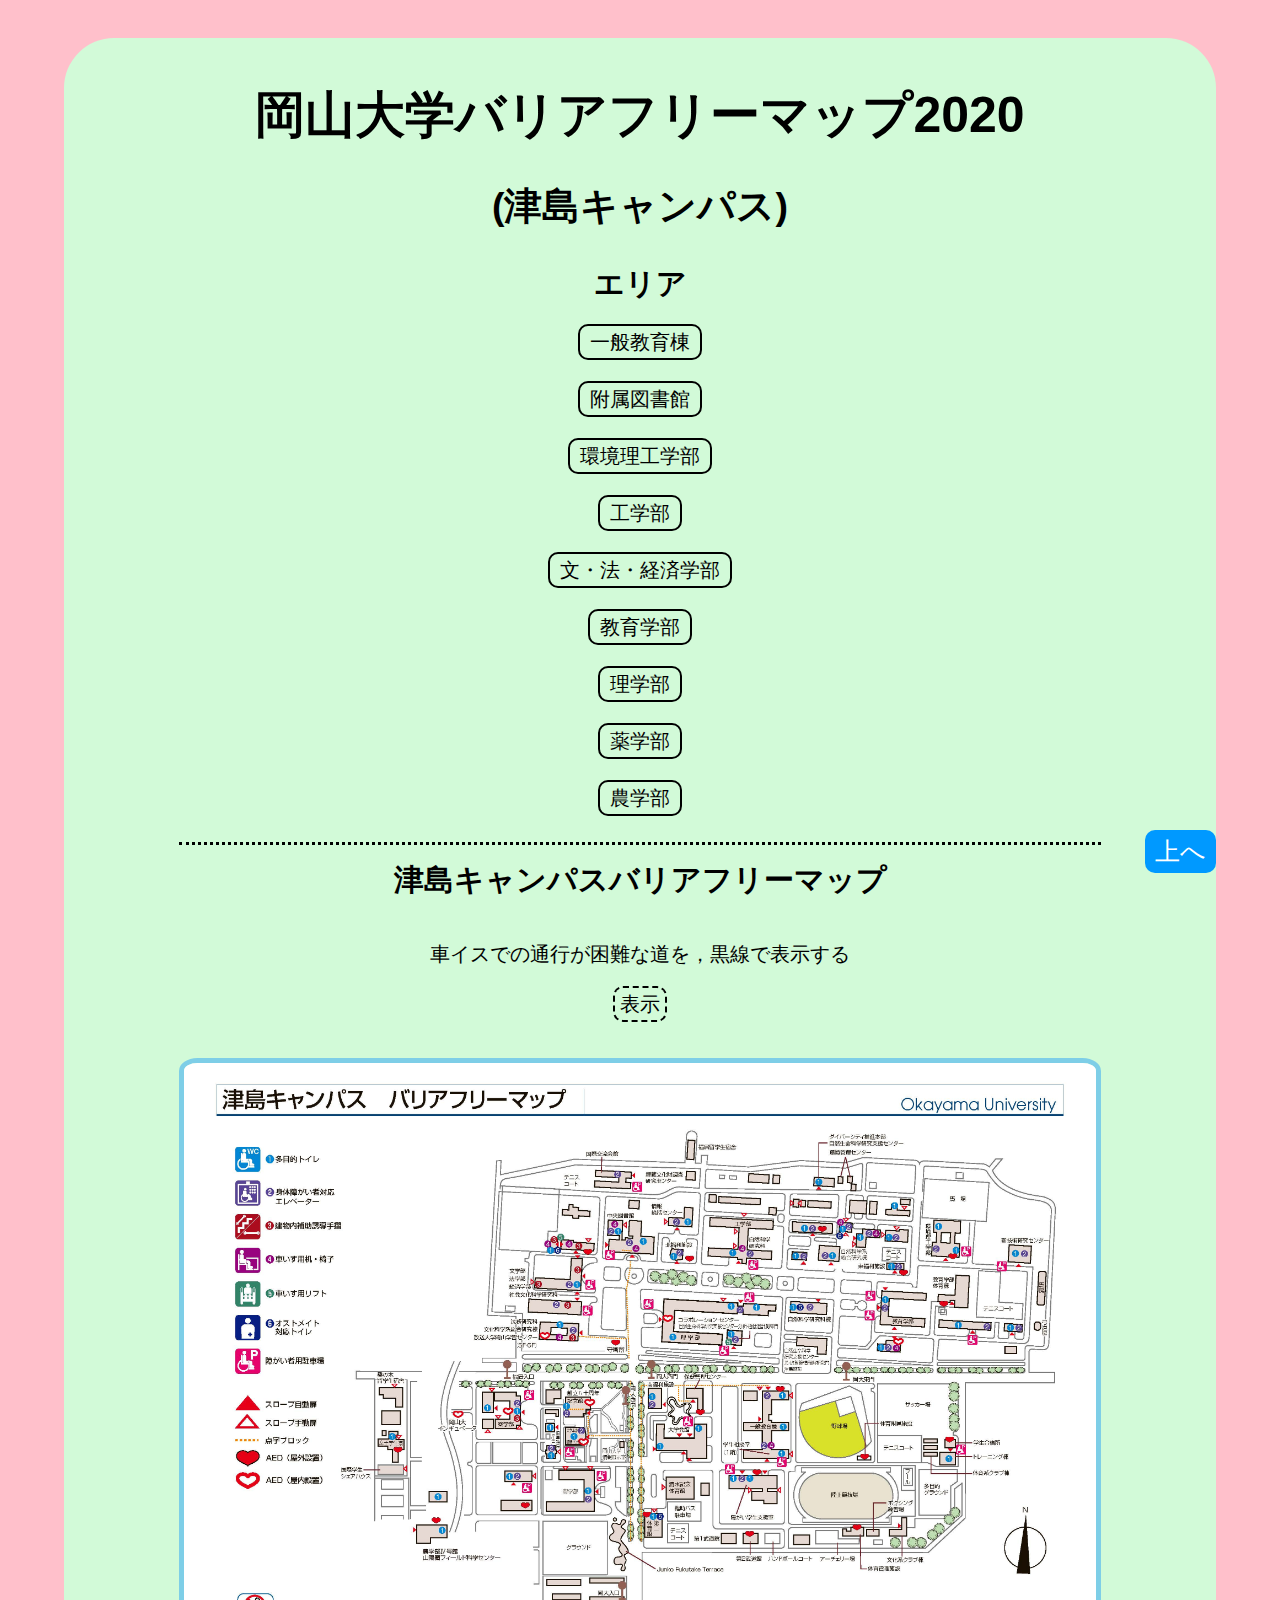
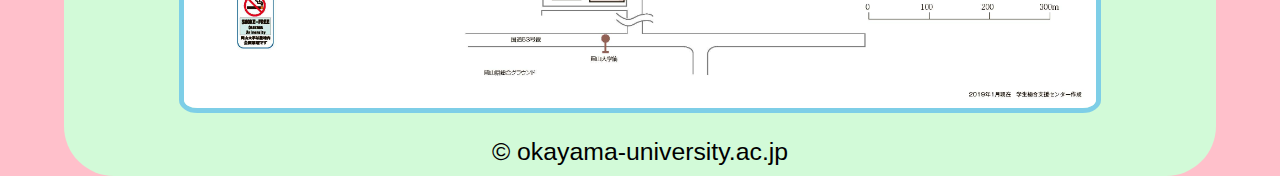
<file: index.html>
<!DOCTYPE html>
<html lang="ja">
<head>
  <meta charset="utf-8">
  <meta name="viewport" content="width=device-width, initial-scale=1">
  <link rel="stylesheet" href="css/styles.css">
  <link rel="icon" href="favicon.ico">
  <title>岡山大学バリアフリーマップ2020</title>
</head>

<body class="body1">
  <div align="center">
    <header >
      <div class="header1">
        <h1>岡山大学バリアフリーマップ2020</h1>
        <h2>(津島キャンパス)</h2>
      </div>
    </header>
    
    <section  class="section1">
      <h2>エリア</h2>
      <div>
        <ul>
          <li><a href="pankyo.html" class="link_button">一般教育棟</a></li>          
          <li><a href="toshokan.html" class="link_button">附属図書館</a>
          <li><a href="kanri.html" class="link_button">環境理工学部</a></li>
          <li><a href="kou.html" class="link_button">工学部</a></li>
          <li><a href="bhk.html" class="link_button">文・法・経済学部</a></li>
          <li><a href="kyoiku.html" class="link_button">教育学部</a></li>
          <li><a href="ri.html" class="link_button">理学部</a></li>
          <li><a href="yaku.html" class="link_button">薬学部</a></li>
          <li><a href="nou.html" class="link_button">農学部</a></li>
          </ul>
        </div>
    </section>
    
    <section class="section1">
      <h2 id="blockCM">津島キャンパスバリアフリーマップ</h2>    

      <div class="relativeABC">
        <div class="hidden_box">
          <p>車イスでの通行が困難な道を，黒線で表示する</p><br>
          <label for="label1">表示</label>
          <input type="checkbox" id="label1">
          <div class="hidden_show">
            <!--非表示ここから-->     
              <p><img src="img/home/ccbf.png" class="absolutebf map1"></p>
            <!--ここまで-->
          </div>
        </div> 
            <img src="img/home/barrierfreemap_tsusima.jpg" width="600" height="500" alt="津島キャンパスのバリアフリーマップです" class="map1">
      </div>
    </section>

    
      <footer>
        <div class="footer1">
          <p><a href="#" class="top_button">上へ</a></p>
          <p>&copy okayama-university.ac.jp</p>
        </div>
      </footer>
    </div>
  </body>
</html>
</file>
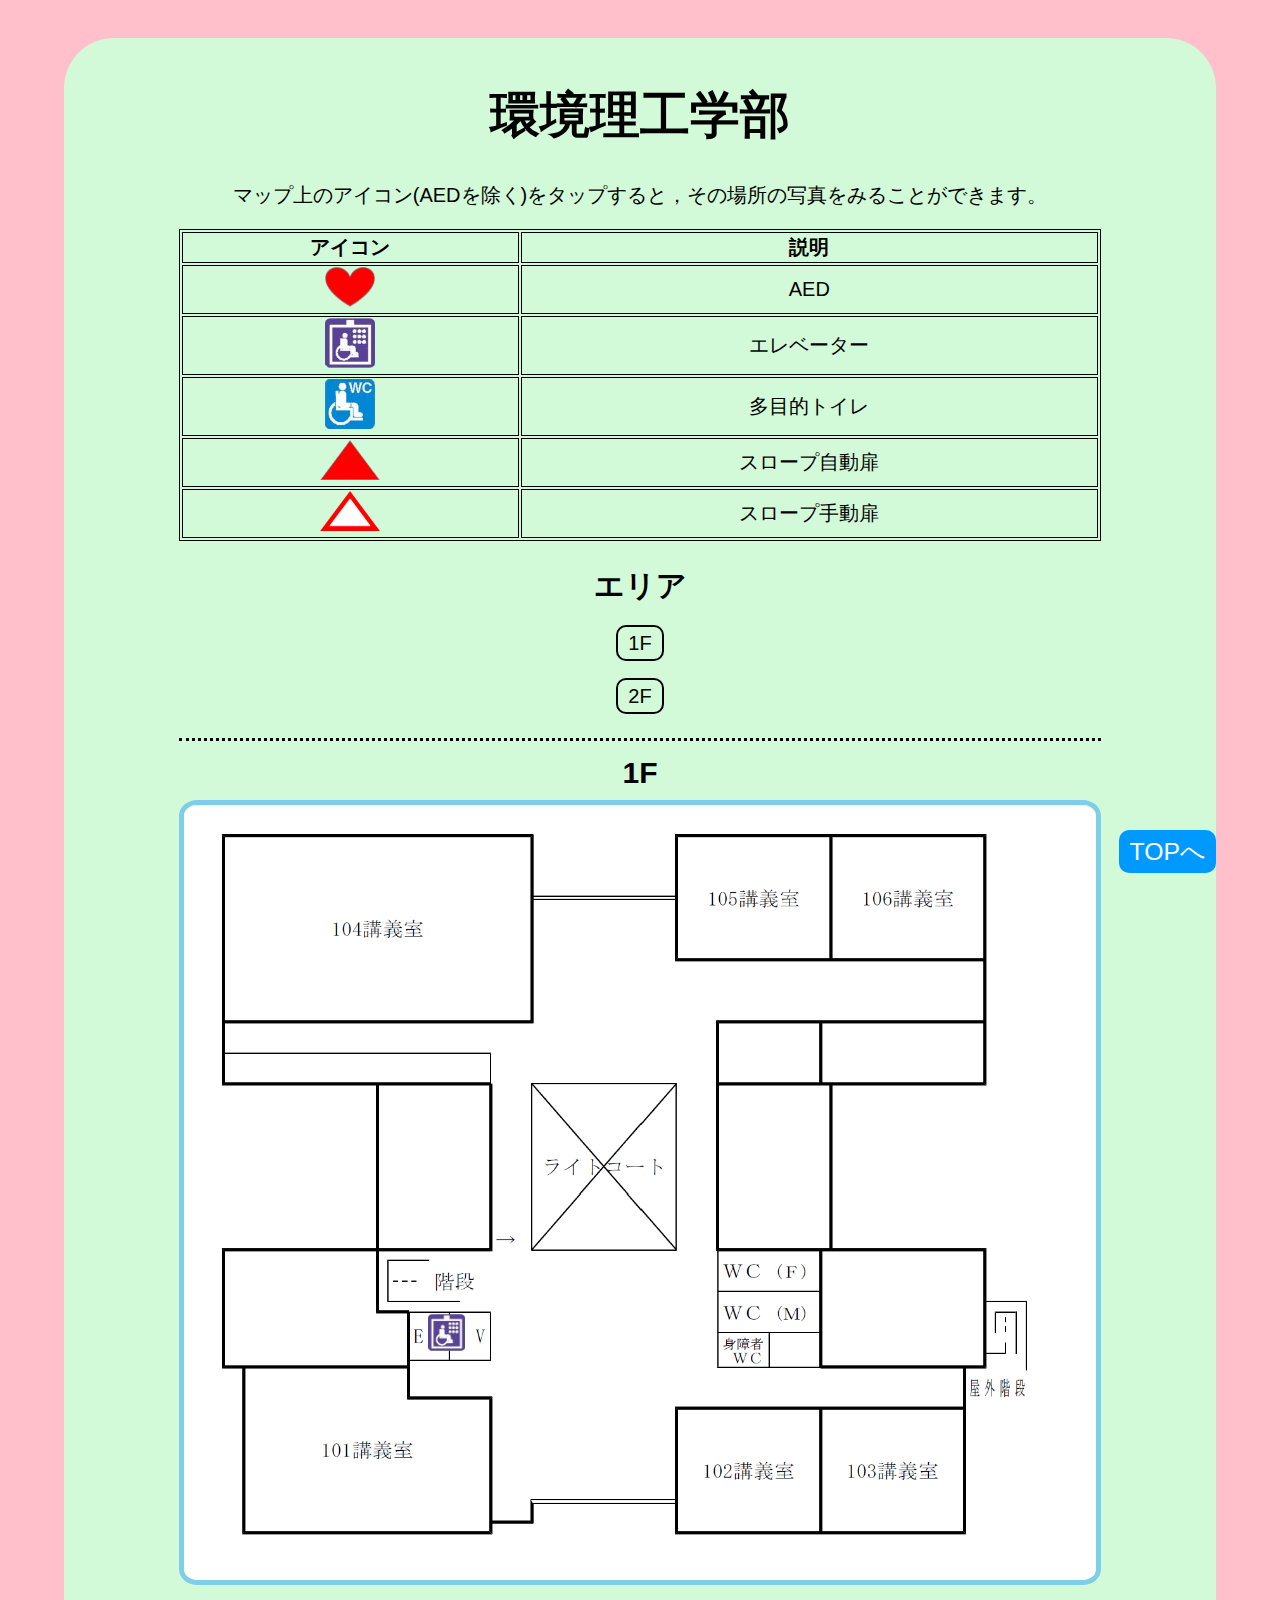
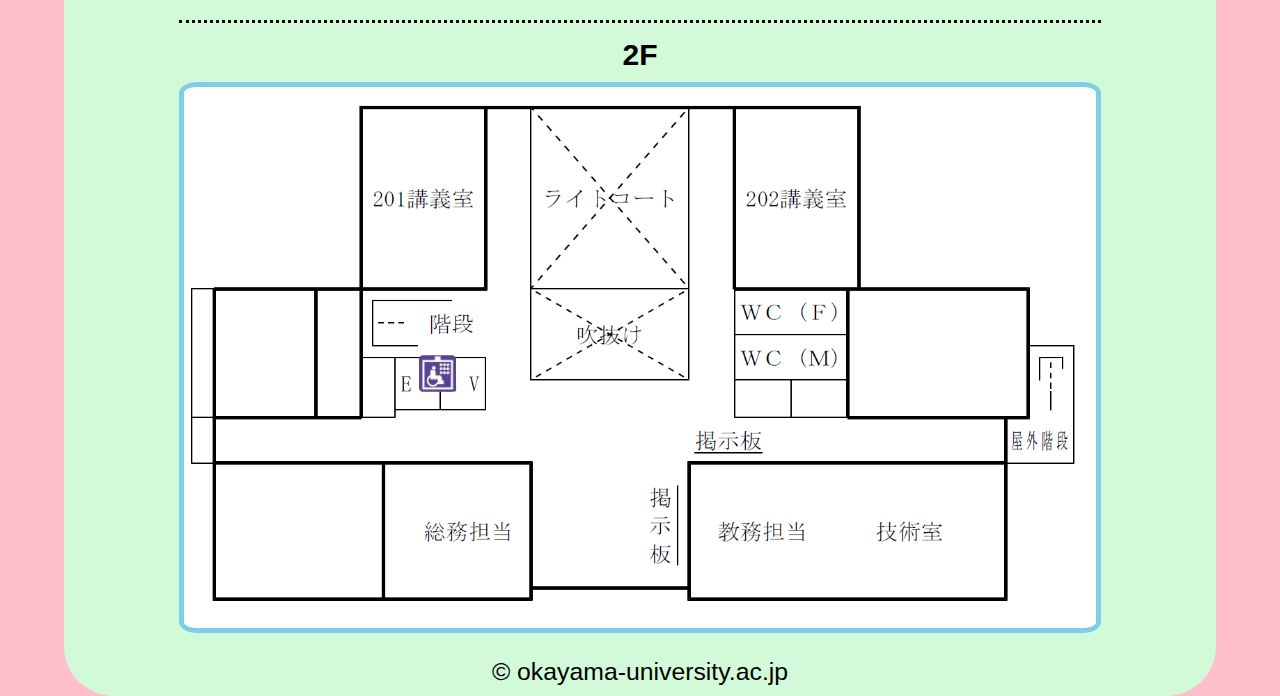
<file: kanri.html>
<!DOCTYPE html>
<html lang="ja">
<head>
  <meta charset="utf-8">
  <meta name="viewport" content="width=device-width, initial-scale=1">
    <link rel="stylesheet" href="css/styles.css">
    <link rel="icon" href="favicon.ico">
  <title>環境理工学部</title>
</head>

<body class="body1">
  <div>
    <header class="header1">
      <h1>環境理工学部</h1>
    </header>

    <section>
      <h3 class="section1">マップ上のアイコン(AEDを除く)をタップすると，その場所の写真をみることができます。</h3>
      <div class="section3"><table>
          <thead>
            <tr><th>アイコン</th> <th>説明</th></tr>
          </thead>
          <tbody>
            <tr><td><img src="img/icon/AED.png" width="50" height="40"alt="AED"></td>
              <td>AED</td>
            </tr>
            <tr>
              <td><img src="img/icon/elevator.png" width="50" height="50" alt="エレベーター"></td>
              <td>エレベーター</td>
            </tr>
            <tr>
              <td><img src="img/icon/toilet.png" width="50" height="50" alt="多目的トイレ"></td>
              <td>多目的トイレ</td>
            </tr>
            <tr>
              <td><img src="img/icon/slopeauto.png" width="60" height="40" alt="スロープ自動扉"></td>
              <td>スロープ自動扉</td>
            </tr>
            <tr>
              <td><img src="img/icon/slopemanu.png" width="60" height="40" alt="スロープ手動扉"></td>
              <td>スロープ手動扉</td>
            </tr>
          </tbody></table>
      </div>
    </section>

    <ul class="section1">
      <h2>エリア</h2>
      <li><a href="#block_kanri1" class="link_button"> 1F</a></li>
      <li><a href="#block_kanri2" class="link_button">2F</a></li>
    </ul>

    <section class="section1">
      <h2 id="block_kanri1">1F</h2>     
      <div class="relative_kanri">
        <img src="img/kanri/kanri_1.png" width="600" height="500" alt="1Fマップの画像です" class="map1">

        <div>
          <label for="popup-kanriele"><div class="btn-open">
            <!-- 画像 -->
            <img src="img/icon/elevator.png" width="25" height="25" alt="エレベーター" class="kanriele1 shadow icon_kanri"></div></label>
          <input type="checkbox" id="popup-kanriele">
          <div class="popup">
            <label for="popup-kanriele" class="icon-close">×</label>
            <div class="popup-content">
              <!-- ポップアップの中身 -->
              <h2>エレベーター</h2>
              <p>2台設置されています</p>
              <img src="img/pankyo/Bele.JPG" class="img1" alt="エレベーター">
              <!-- ./ポップアップの中身　ここまで -->
            </div>
            <label for="popup-kanriele"><div class="btn-close">閉じる</div></label>
          </div>
        </div>



      </div>
    </section>

    <section class="section1">
      <h2 id="block_kanri2">2F</h2>     
      <div class="relative_kanri">
        <img src="img/kanri/kanri_2.png" width="600" height="500" alt="2Fマップの画像です" class="map1">


        <div>
          <label for="popup-kanriele"><div class="btn-open">
            <!-- 画像 -->
            <img src="img/icon/elevator.png" width="25" height="25" alt="エレベーター" class="kanriele2 shadow icon_kanri"></div></label>
          <input type="checkbox" id="popup-kanriele">
        </div>

        
      </div>
    </section>

    
    <footer class="footer1">
        <p><a href="#" class="top_button">TOPへ</a></p>
        <p>&copy okayama-university.ac.jp</p>
    </footer>
  </div>
</body>
</html>
</file>
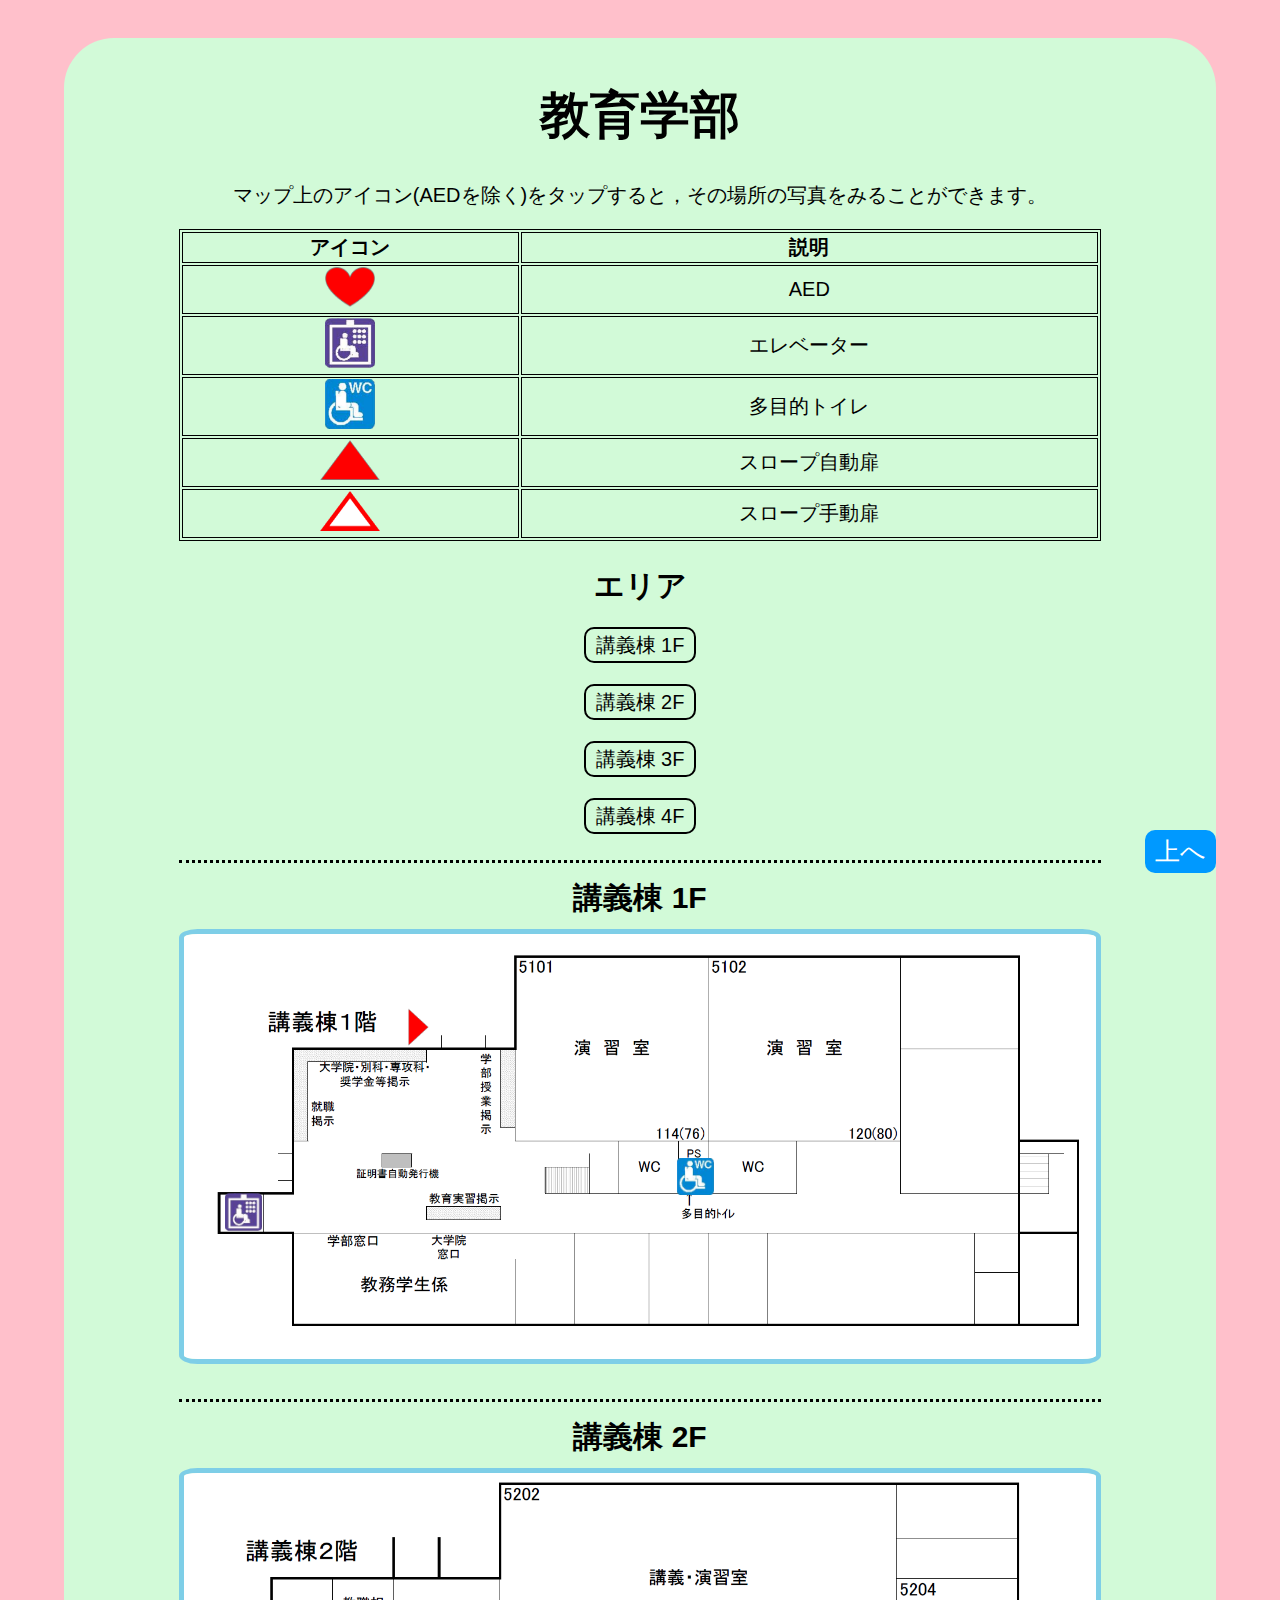
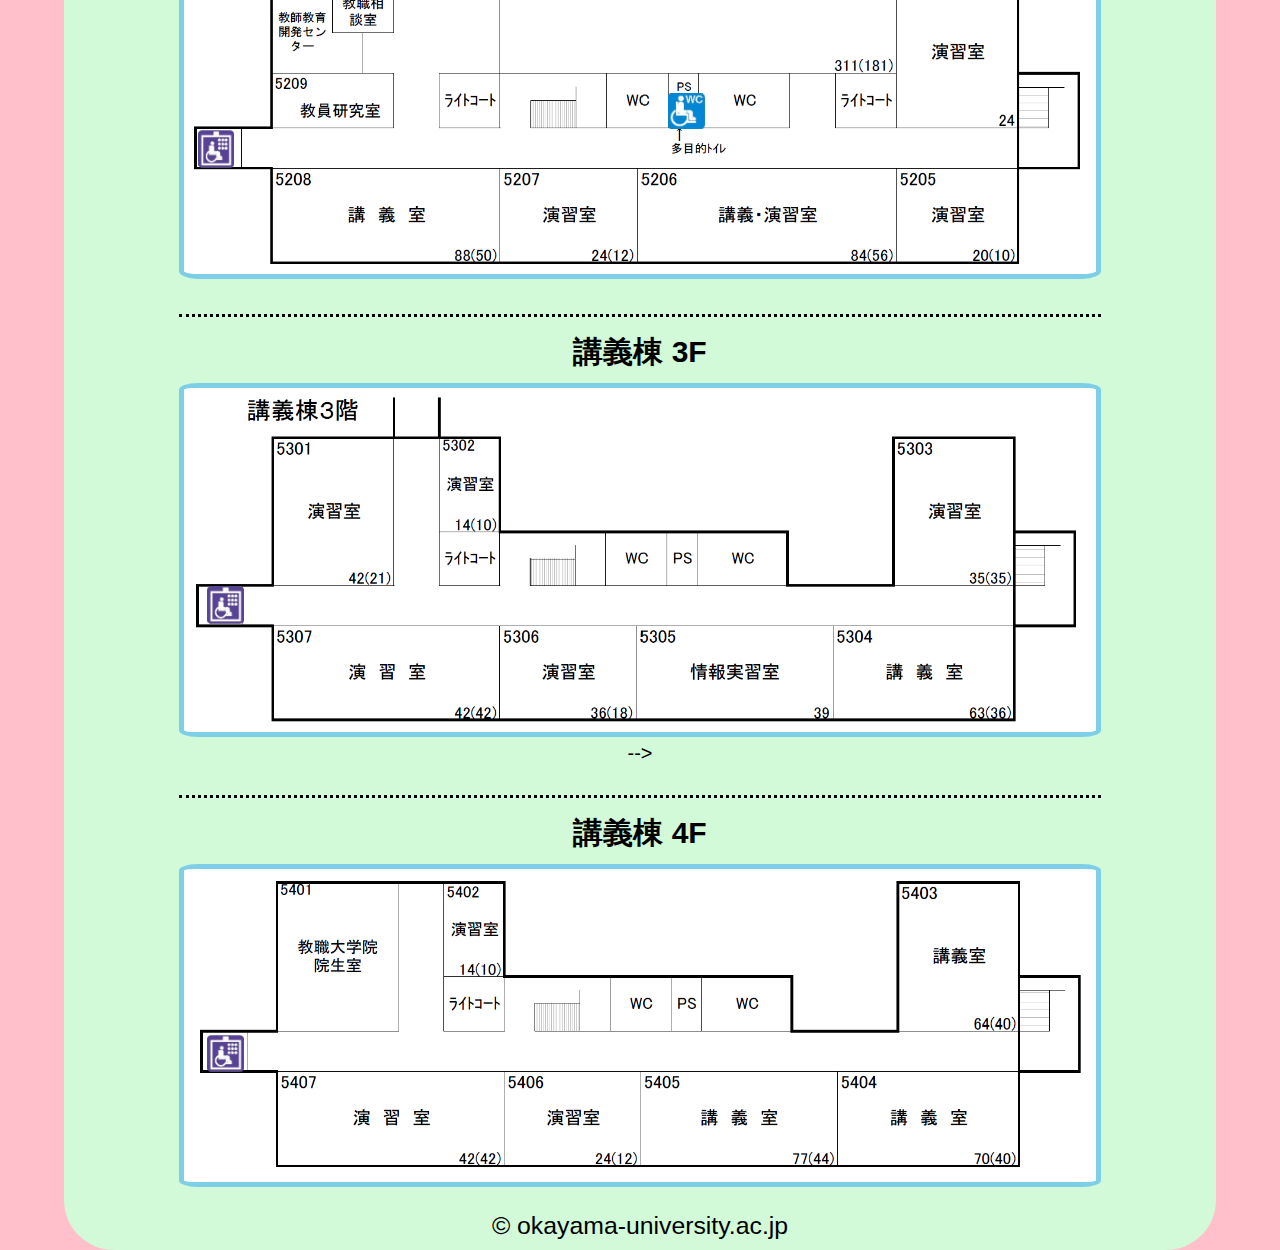
<file: kyoiku.html>
<!DOCTYPE html>
<html lang="ja">
<head>
  <meta charset="utf-8">
  <meta name="viewport" content="width=device-width, initial-scale=1">
    <link rel="stylesheet" href="css/styles.css">
    <link rel="icon" href="favicon.ico">
  <title>教育学部</title>
</head>

<body class="body1">
  <div>
    <header class="header1">
      <h1>教育学部</h1>
    </header>

    <section>
      <h3 class="section1">マップ上のアイコン(AEDを除く)をタップすると，その場所の写真をみることができます。</h3>
      <div class="section3"><table>
          <thead>
            <tr><th>アイコン</th> <th>説明</th></tr>
          </thead>
          <tbody>
            <tr><td><img src="img/icon/AED.png" width="50" height="40"alt="AED"></td>
              <td>AED</td>
            </tr>
            <tr>
              <td><img src="img/icon/elevator.png" width="50" height="50" alt="エレベーター"></td>
              <td>エレベーター</td>
            </tr>
            <tr>
              <td><img src="img/icon/toilet.png" width="50" height="50" alt="多目的トイレ"></td>
              <td>多目的トイレ</td>
            </tr>
            <tr>
              <td><img src="img/icon/slopeauto.png" width="60" height="40" alt="スロープ自動扉"></td>
              <td>スロープ自動扉</td>
            </tr>
            <tr>
              <td><img src="img/icon/slopemanu.png" width="60" height="40" alt="スロープ手動扉"></td>
              <td>スロープ手動扉</td>
            </tr>
          </tbody></table>
      </div>
    </section>

    <ul class="section1">
      <h2>エリア</h2>
      <li><a href="#block_kyoiku_kougi1" class="link_button">講義棟 1F</a></li>
      <li><a href="#block_kyoiku_kougi2" class="link_button">講義棟 2F</a></li>
      <li><a href="#block_kyoiku_kougi3" class="link_button">講義棟 3F</a></li>
      <li><a href="#block_kyoiku_kougi4" class="link_button">講義棟 4F</a></li>

    </ul>

    <section class="section1">
      <h2 id="block_kyoiku_kougi1">講義棟 1F</h2>     
      <div class="relative_kyoiku">
        <img src="img/kyoiku/kyoiku_kougi1.png" width="600" height="500" alt="1Fマップの画像です" class="map1">
 

        <div>
          <label for="popup-kyoiku_kougi_ele"><div class="btn-open">
            <!-- 画像 -->
            <img src="img/icon/elevator.png" width="25" height="25" alt="エレベーター" class="kyoiku_kougi_ele1 shadow icon_kyoiku"></div></label>
          <input type="checkbox" id="popup-kyoiku_kougi_ele">
          <div class="popup">
            <label for="popup-kyoiku_kougi_ele" class="icon-close">×</label>
            <div class="popup-content">
              <!-- ポップアップの中身 -->
              <h2>エレベーター</h2>
              <img src="img/kyoiku/kyoiku_kougi_ele.jpg" class="img1" alt="エレベーター">
              <!-- ./ポップアップの中身　ここまで -->
            </div>
            <label for="popup-kyoiku_kougi_ele"><div class="btn-close">閉じる</div></label>
          </div>
        </div>

        <div>
          <label for="popup-kyoiku_kougi_t"><div class="btn-open">
            <!-- 画像 -->
            <img src="img/icon/toilet.png" width="25" height="25" alt="多目的トイレ" class="kyoiku_kougi_t1 shadow icon_kyoiku"></div></label>
          <input type="checkbox" id="popup-kyoiku_kougi_t">
          <div class="popup">
            <label for="popup-kyoiku_kougi_t" class="icon-close">×</label>
            <div class="popup-content">
              <!-- ポップアップの中身 -->
              <h2>多目的トイレ</h2>
              <img src="img/kyoiku/kyoiku_kougi_t.jpg" class="img1" alt="多目的トイレ">
              <!-- ./ポップアップの中身　ここまで -->
            </div>
            <label for="popup-kyoiku_kougi_t"><div class="btn-close">閉じる</div></label>
          </div>
        </div>

        <div>
          <label for="popup-kyoiku_kougi_Wslope"><div class="btn-open">
            <!-- 画像 -->
            <img src="img/icon/slopeauto.png" width="25" height="25" alt="スロープ自動扉" class="kyoiku_kougi_Wslope shadow icon_kyoiku"></div></label>
          <input type="checkbox" id="popup-kyoiku_kougi_Wslope">
          <div class="popup">
            <label for="popup-kyoiku_kougi_Wslope" class="icon-close">×</label>
            <div class="popup-content">
              <!-- ポップアップの中身 -->
              <h2>講義棟のスロープ(自動扉)</h2>
              <p>スロープの角度</p>
              <div class="section3"><table><tbody >
                    <tr><th>上部</th><th>中部</th><th>下部</th><th>平均</th></tr>
                    <tr><td>4.9°</td><td>4.8°</td><td>5°</td><td>4.9°</td></tr>
                  </tbody></table></div>
              <img src="img/kyoiku/kyoiku_kougi_Wslope.jpg" class="img1" alt="スロープ自動扉">
              <!-- ./ポップアップの中身　ここまで -->
            </div>
            <label for="popup-kyoiku_kougi_Wslope"><div class="btn-close">閉じる</div></label>
          </div>
        </div>


      </div>
    </section>

    <section class="section1">
      <h2 id="block_kyoiku_kougi2">講義棟 2F</h2>     
      <div class="relative_kyoiku">
        <img src="img/kyoiku/kyoiku_kougi2.png" width="600"  alt="2Fマップの画像です" class="map1">
 
        <div>
          <label for="popup-kyoiku_kougi_ele"><div class="btn-open">
            <!-- 画像 -->
            <img src="img/icon/elevator.png" width="25" height="25" alt="エレベーター" class="kyoiku_kougi_ele2 shadow icon_kyoiku"></div></label>
          <input type="checkbox" id="popup-kyoiku_kougi_ele">
        </div>

        <div>
          <label for="popup-kyoiku_kougi_t"><div class="btn-open">
            <!-- 画像 -->
            <img src="img/icon/toilet.png" width="25" height="25" alt="多目的トイレ" class="kyoiku_kougi_t2 shadow icon_kyoiku"></div></label>
          <input type="checkbox" id="popup-kyoiku_kougi_t">
        </div>



      </div>
    </section>

    <section class="section1">
      <h2 id="block_kyoiku_kougi3">講義棟 3F</h2>     
      <div class="relative_kyoiku">
        <img src="img/kyoiku/kyoiku_kougi3.png" width="600"  alt="3Fマップの画像です" class="map1">
 
        <div>
          <label for="popup-kyoiku_kougi_ele"><div class="btn-open">
            <!-- 画像 -->
            <img src="img/icon/elevator.png" width="25" height="25" alt="エレベーター" class="kyoiku_kougi_ele3 shadow icon_kyoiku"></div></label>
          <input type="checkbox" id="popup-kyoiku_kougi_ele">
        </div>

        <!-- <div>
          <label for="popup-kyoiku_kougi_t"><div class="btn-open">
             <img src="img/icon/toilet.png" width="25" height="25" alt="多目的トイレ" class="kyoiku_kougi_t3 shadow icon_kyoiku"></div></label>
          <input type="checkbox" id="popup-kyoiku_kougi_t">
        </div> --> -->

      </div>
    </section>


    <section class="section1">
      <h2 id="block_kyoiku_kougi4">講義棟 4F</h2>     
      <div class="relative_kyoiku">
        <img src="img/kyoiku/kyoiku_kougi4.png" width="600"  alt="4Fマップの画像です" class="map1">
 
        <div>
          <label for="popup-kyoiku_kougi_ele"><div class="btn-open">
            <img src="img/icon/elevator.png" width="25" height="25" alt="エレベーター" class="kyoiku_kougi_ele4 shadow icon_kyoiku"></div></label>
          <input type="checkbox" id="popup-kyoiku_kougi_ele">
        </div>

        <!-- <div>
          <label for="popup-kyoiku_kougi_t"><div class="btn-open">
            <img src="img/icon/toilet.png" width="25" height="25" alt="多目的トイレ" class="kyoiku_kougi_t4 shadow icon_kyoiku"></div></label>
          <input type="checkbox" id="popup-kyoiku_kougi_t">
        </div> -->


      </div>
    </section>
    
    <footer class="footer1">
        <p><a href="#" class="top_button">上へ</a></p>
        <p>&copy okayama-university.ac.jp</p>
    </footer>
  </div>
</body>
</html>
</file>
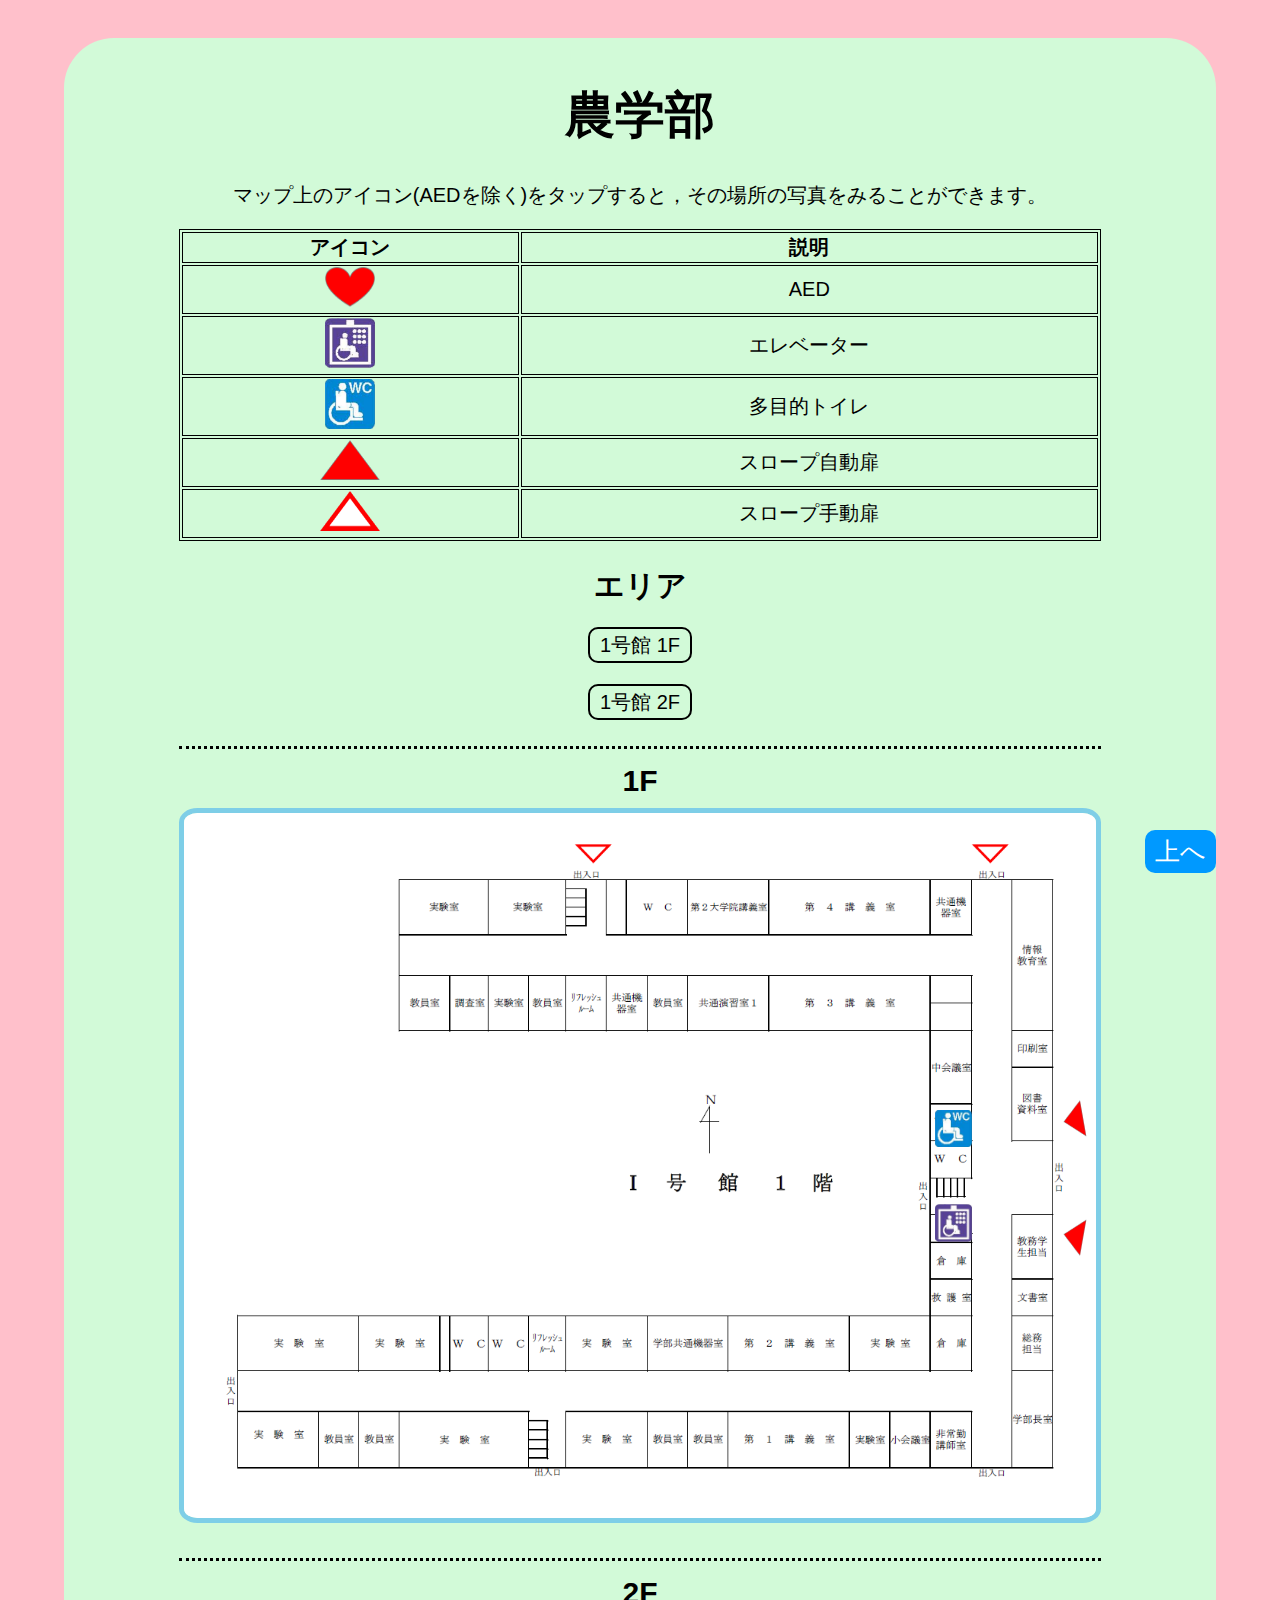
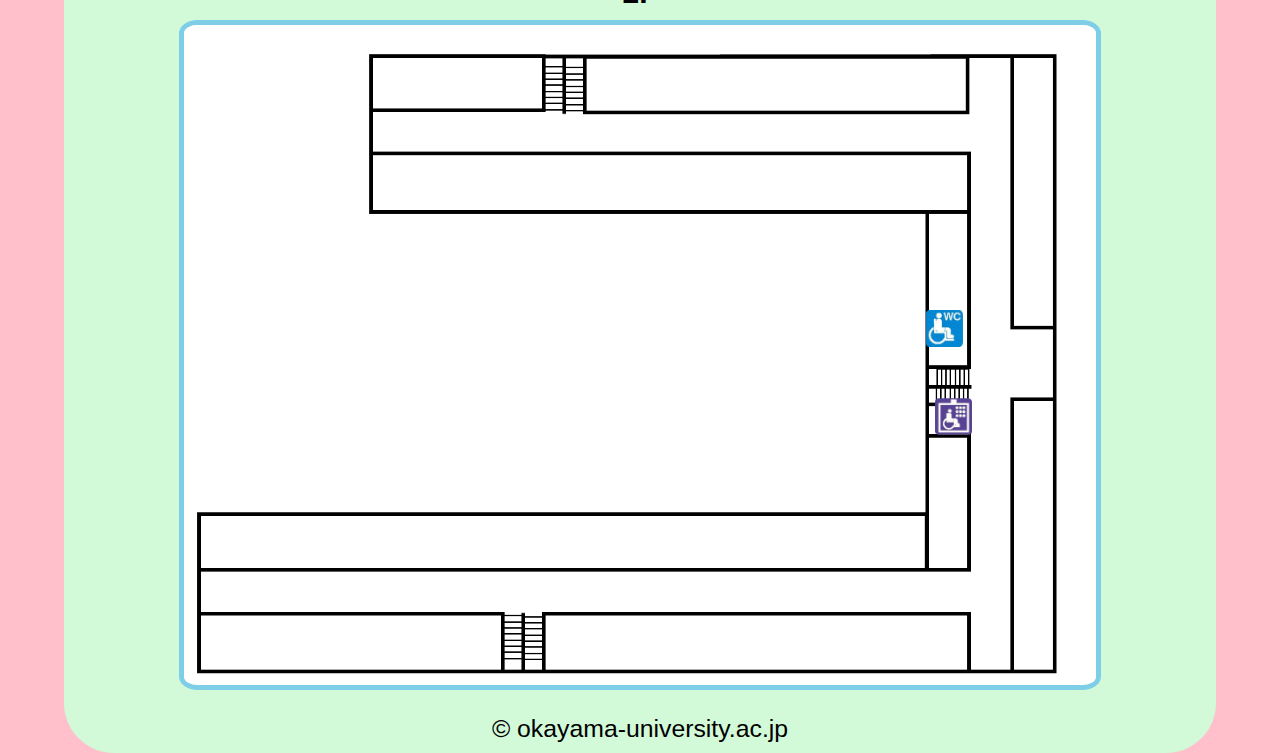
<file: nou.html>
<!DOCTYPE html>
<html lang="ja">
<head>
  <meta charset="utf-8">
  <meta name="viewport" content="width=device-width, initial-scale=1">
    <link rel="stylesheet" href="css/styles.css">
    <link rel="icon" href="favicon.ico">
  <title>農学部</title>
</head>

<body class="body1">
  <div>
    <header class="header1">
      <h1>農学部</h1>
    </header>

    <section>
      <h3 class="section1">マップ上のアイコン(AEDを除く)をタップすると，その場所の写真をみることができます。</h3>
      <div class="section3"><table>
          <thead>
            <tr><th>アイコン</th> <th>説明</th></tr>
          </thead>
          <tbody>
            <tr><td><img src="img/icon/AED.png" width="50" height="40"alt="AED"></td>
              <td>AED</td>
            </tr>
            <tr>
              <td><img src="img/icon/elevator.png" width="50" height="50" alt="エレベーター"></td>
              <td>エレベーター</td>
            </tr>
            <tr>
              <td><img src="img/icon/toilet.png" width="50" height="50" alt="多目的トイレ"></td>
              <td>多目的トイレ</td>
            </tr>
            <tr>
              <td><img src="img/icon/slopeauto.png" width="60" height="40" alt="スロープ自動扉"></td>
              <td>スロープ自動扉</td>
            </tr>
            <tr>
              <td><img src="img/icon/slopemanu.png" width="60" height="40" alt="スロープ手動扉"></td>
              <td>スロープ手動扉</td>
            </tr>
          </tbody></table>
      </div>
    </section>

    <ul class="section1">
      <h2>エリア</h2>
      <li><a href="#blockNou1_1" class="link_button">1号館 1F</a></li>
      <li><a href="#blockNou1_2" class="link_button">1号館 2F</a></li>
    </ul>

    <section class="section1">
      <h2 id="blockNou1_1">1F</h2>     
      <div class="relativeABC">
        <img src="img/nou/nou1_1.png" width="600" height="500" alt="1Fマップの画像です" class="map1">

        <div>
          <label for="popup-nou1ele"><div class="btn-open">
            <!-- 画像 -->
            <img src="img/icon/elevator.png" width="25" height="25" alt="エレベーター" class="nou1ele1 shadow iconABC"></div></label>
          <input type="checkbox" id="popup-nou1ele">
          <div class="popup">
            <label for="popup-nou1ele" class="icon-close">×</label>
            <div class="popup-content">
              <!-- ポップアップの中身 -->
              <h2>エレベーター</h2>
              <img src="img/nou/nou1_ele.jpg" class="img1" alt="エレベーター">
              <!-- ./ポップアップの中身　ここまで -->
            </div>
            <label for="popup-nou1ele"><div class="btn-close">閉じる</div></label>
          </div>
        </div>

        <div>
          <label for="popup-nou1t"><div class="btn-open">
            <!-- 画像 -->
            <img src="img/icon/toilet.png" width="25" height="25" alt="多目的トイレ" class="nou1t1 shadow iconABC"></div></label>
          <input type="checkbox" id="popup-nou1t">
          <div class="popup">
            <label for="popup-nou1t" class="icon-close">×</label>
            <div class="popup-content">
              <!-- ポップアップの中身 -->
              <h2>多目的トイレ</h2>
              <p></p>
              <img src="img/nou/nou1_t.jpg" class="img1" alt="多目的トイレ">
              <!-- ./ポップアップの中身　ここまで -->
            </div>
            <label for="popup-nou1t"><div class="btn-close">閉じる</div></label>
          </div>
        </div>

      
        <div>
          <label for="popup-nou1ENslope"><div class="btn-open">
            <!-- 画像 -->
            <img src="img/icon/slopemanu.png" width="25" height="25" alt="手動扉" class="nou1ENslope shadow iconABC"></div></label>
          <input type="checkbox" id="popup-nou1ENslope">
          <div class="popup">
            <label for="popup-nou1ENslope" class="icon-close">×</label>
            <div class="popup-content">
              <!-- ポップアップの中身 -->
              <h2>1号館の北東入口(手動扉)</h2>
              <p>スロープの角度</p>
              <div class="section3"><table><tbody >
                <tr><th>上部</th><th>中部</th><th>下部</th><th>平均</th></tr>
                <tr><td>3.8°</td><td>4.2°</td><td>4.5°</td><td>4.2°</td></tr>
              </tbody></table></div>
              <img src="img/nou/nou1_ENslope.jpg" class="img1" alt="北東入口スロープ">
              <!-- ./ポップアップの中身　ここまで -->
            </div>
            <label for="popup-nou1ENslope"><div class="btn-close">閉じる</div></label>
          </div>
        </div>

        <div>
          <label for="popup-nou1WNslope"><div class="btn-open">
            <!-- 画像 -->
            <img src="img/icon/slopemanu.png" width="25" height="25" alt="手動扉" class="nou1WNslope shadow iconABC"></div></label>
          <input type="checkbox" id="popup-nou1WNslope">
          <div class="popup">
            <label for="popup-nou1WNslope" class="icon-close">×</label>
            <div class="popup-content">
              <!-- ポップアップの中身 -->
              <h2>1号館の北西入口(手動扉)</h2>
              <p>スロープの角度</p>
              <div class="section3"><table><tbody >
                <tr><th>上部</th><th>中部</th><th>下部</th><th>平均</th></tr>
                <tr><td>8.3°</td><td>7.8°</td><td>8.8°</td><td>8.3°</td></tr>
              </tbody></table></div>
              <img src="img/nou/nou1_WNslope.jpg" class="img1" alt="北西入口スロープ">
              <!-- ./ポップアップの中身　ここまで -->
            </div>
            <label for="popup-nou1WNslope"><div class="btn-close">閉じる</div></label>
          </div>
        </div>

        <div>
          <label for="popup-nou1FNslope"><div class="btn-open">
            <!-- 画像 -->
            <img src="img/icon/slopeauto.png" width="25" height="25" alt="自動扉" class="nou1FNslope shadow iconABC"></div></label>
          <input type="checkbox" id="popup-nou1FNslope">
          <div class="popup">
            <label for="popup-nou1FNslope" class="icon-close">×</label>
            <div class="popup-content">
              <!-- ポップアップの中身 -->
              <h2>1号館の正面入口北側(自動扉)</h2>
              <p>スロープの角度</p>
              <div class="section3"><table><tbody >
                <tr><th>上部</th><th>中部</th><th>下部</th><th>平均</th></tr>
                <tr><td>3.6°</td><td>4.7°</td><td>4.4°</td><td>4.2°</td></tr>
              </tbody></table></div>
              <img src="img/nou/nou1_FNslope.jpg" class="img1" alt="正面入口スロープ">
              <!-- ./ポップアップの中身　ここまで -->
            </div>
            <label for="popup-nou1FNslope"><div class="btn-close">閉じる</div></label>
          </div>
        </div>

        <div>
          <label for="popup-nou1FSslope"><div class="btn-open">
            <!-- 画像 -->
            <img src="img/icon/slopeauto.png" width="25" height="25" alt="自動扉" class="nou1FSslope shadow iconABC"></div></label>
          <input type="checkbox" id="popup-nou1FSslope">
          <div class="popup">
            <label for="popup-nou1FSslope" class="icon-close">×</label>
            <div class="popup-content">
              <!-- ポップアップの中身 -->
              <h2>1号館の正面入口南側(自動扉)</h2>
              <p>スロープの角度</p>
              <div class="section3"><table><tbody >
                <tr><th>上部</th><th>中部</th><th>下部</th><th>平均</th></tr>
                <tr><td>4.5°</td><td>3.7°</td><td>3.9°</td><td>4°</td></tr>
              </tbody></table></div>
              <img src="img/nou/nou1_FSslope.jpg" class="img1" alt="正面入口スロープ">
              <!-- ./ポップアップの中身　ここまで -->
            </div>
            <label for="popup-nou1FSslope"><div class="btn-close">閉じる</div></label>
          </div>
        </div>
        

      </div>
    </section>

    <section class="section1">
      <h2 id="blockNou1_2">2F</h2>     
      <div class="relativeABC">
        <img src="img/nou/nou1_2.png" width="600" height="500" alt="2Fマップの画像です" class="map1">

        <div>
          <label for="popup-nou1ele"><div class="btn-open">
            <!-- 画像 -->
            <img src="img/icon/elevator.png" width="25" height="25" alt="エレベーター" class="nou1ele2 shadow iconABC"></div></label>
          <input type="checkbox" id="popup-nou1ele">
        </div>

        <div>
          <label for="popup-nou1t"><div class="btn-open">
            <!-- 画像 -->
            <img src="img/icon/toilet.png" width="25" height="25" alt="多目的トイレ" class="nou1t2 shadow iconABC"></div></label>
          <input type="checkbox" id="popup-nou1t">
        </div>
        
      </div>
    </section>

    
    <footer class="footer1">
        <p><a href="#" class="top_button">上へ</a></p>
        <p>&copy okayama-university.ac.jp</p>
    </footer>
  </div>
</body>
</html>
</file>
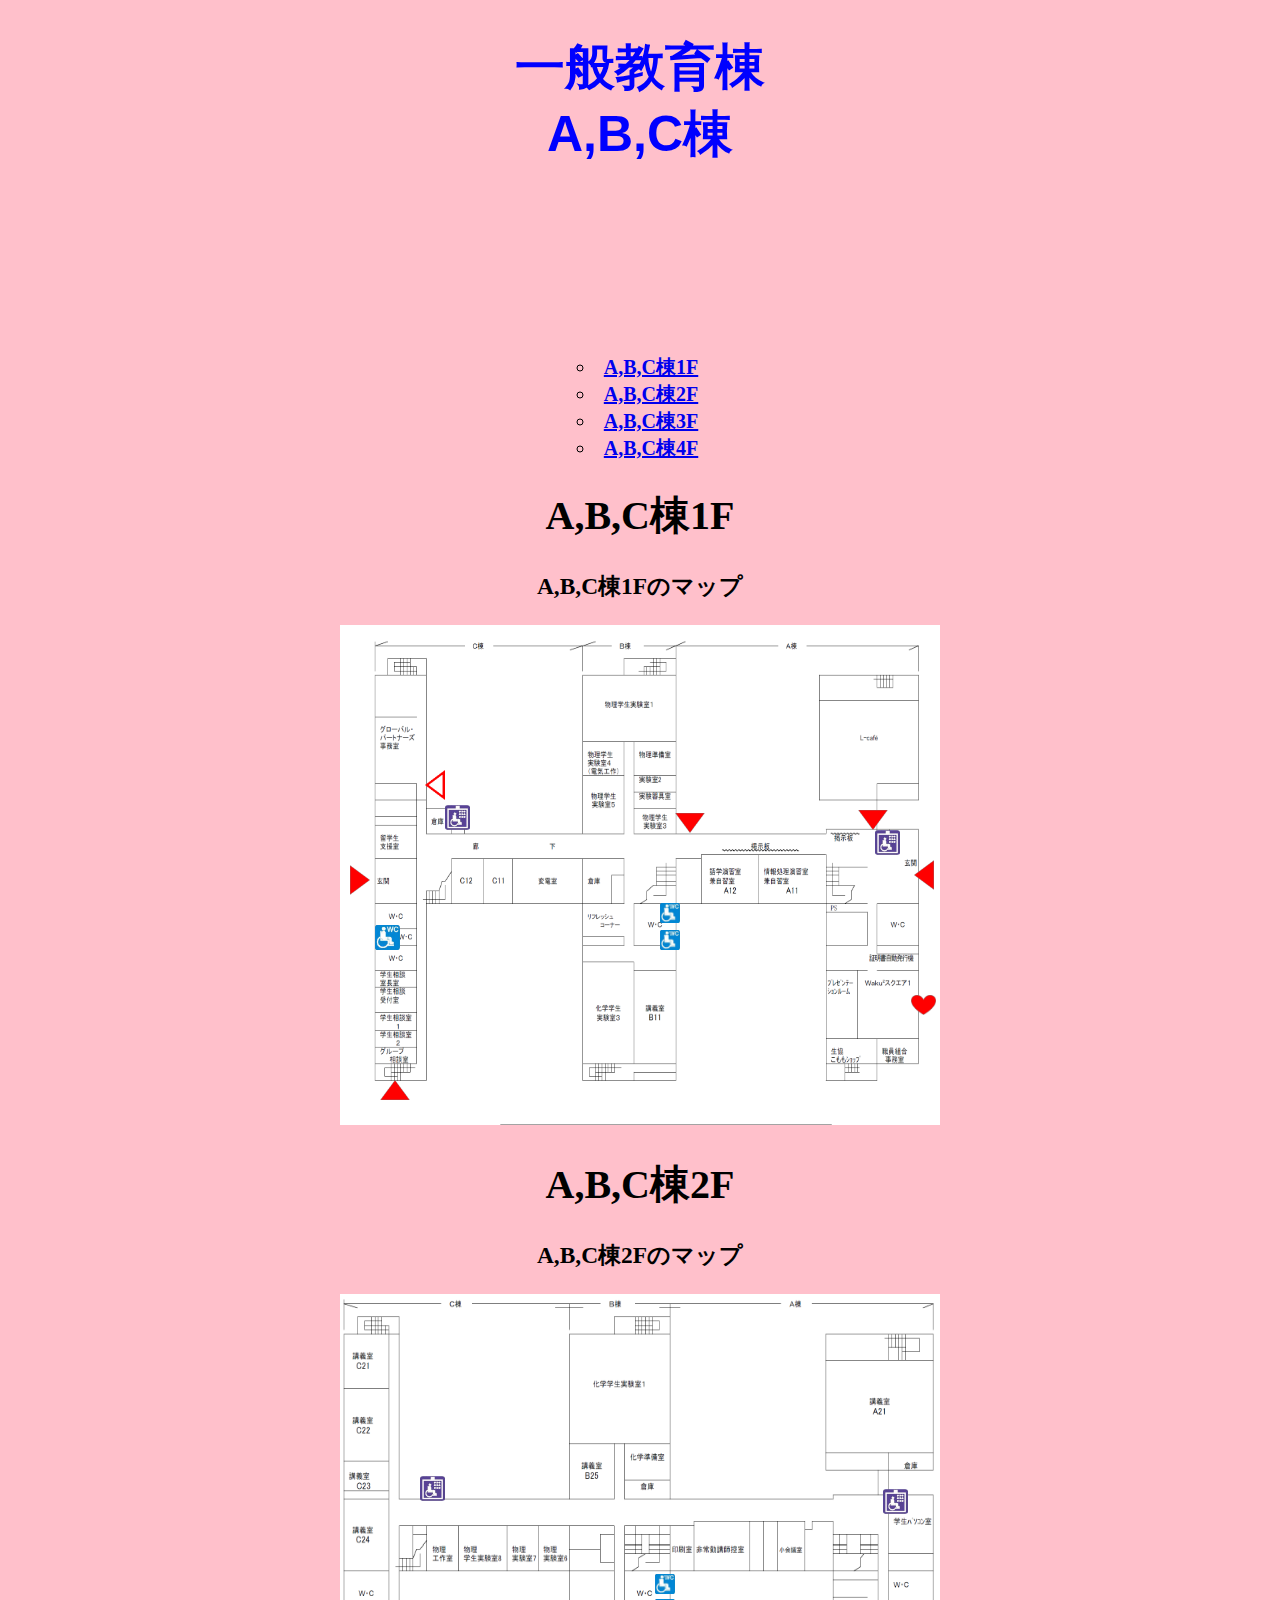
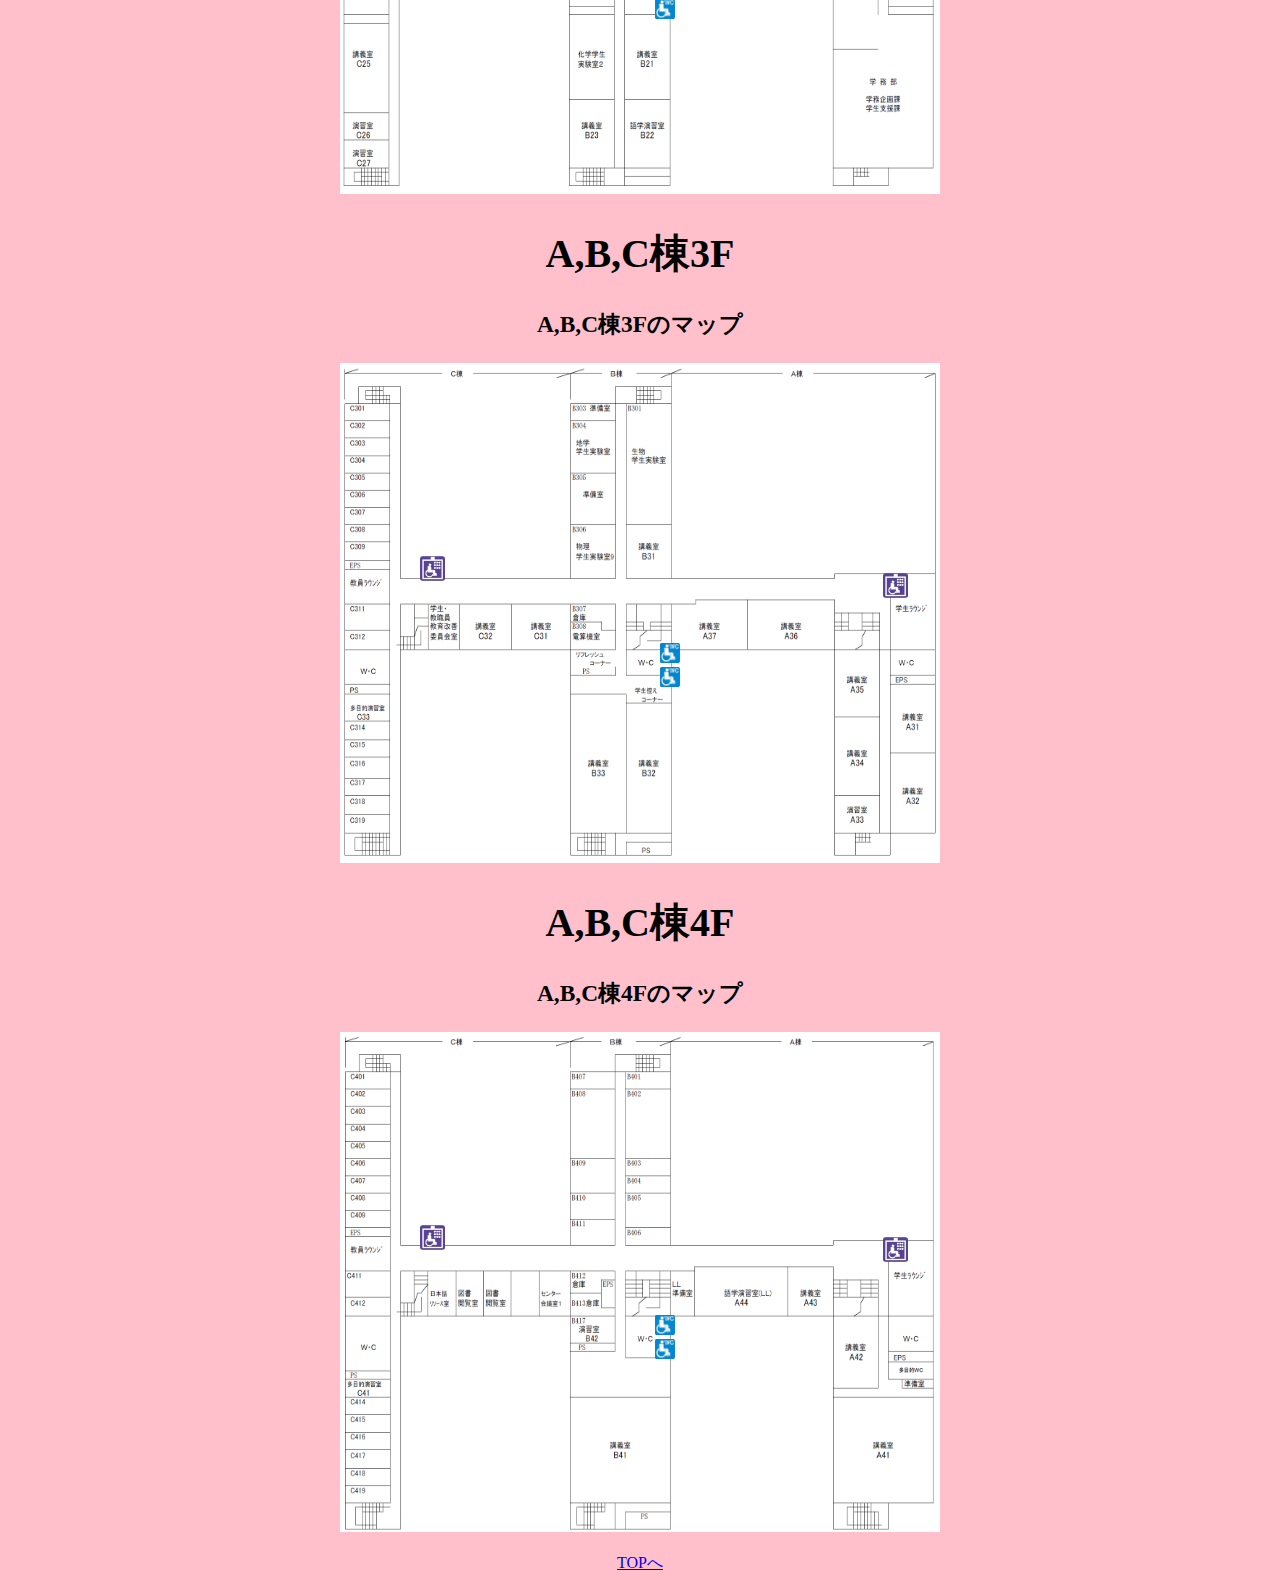
<file: pankyoABC.html>
<!DOCTYPE html>
<html lang="ja">
<head>
  <title>一般教育棟A,B,C棟</title>
</head>

<body class="body1">
    <link rel="stylesheet" href="css/styles_pankyo.css">
    <script src="js/pankyo.js"></script>
  <div align="center">
    <header class="header1">
      <h1>一般教育棟A,B,C棟</h1>
    </header>

    <ul class="section2">
      <li><a href="#blockABC1">A,B,C棟1F</a></li>
      <li><a href="#blockABC2">A,B,C棟2F</a></li>
      <li><a href="#blockABC3">A,B,C棟3F</a></li>
      <li><a href="#blockABC4">A,B,C棟4F</a></li>
    </ul>

    <section class="section1">
        <h1 id="blockABC1">A,B,C棟1F</h1>
        <h3>A,B,C棟1Fのマップ</h3>
        <div class="relative">
          <img src="img/pankyofloor1.png" width="600" height="500" alt="1Fマップの画像です">
          <img src="img/AED.png" width="25" height="20" alt="AED" class="absoluteAED1">
          <img src="img/elevator.png" width="25" height="25" alt="エレベーター" class="absoluteELA1">
          <img src="img/elevator.png" width="25" height="25" alt="エレベーター" class="absoluteELB1">
          <img src="img/toilet.png" width="20" height="20" alt="多目的トイレ" class="absoluteTB1_1">
          <img src="img/toilet.png" width="20" height="20" alt="多目的トイレ" class="absoluteTB1_2">
          <img src="img/toilet.png" width="25" height="25" alt="多目的トイレ" class="absoluteTC1">
          <img src="img/slopeauto.png" width="30" height="20" alt="A棟入口のスロープ" class="absoluteAFslope">
          <img src="img/slopeauto.png" width="30" height="20" alt="A棟北口のスロープ" class="absoluteANslope">
          <img src="img/slopeauto.png" width="30" height="20" alt="B棟北口のスロープ" class="absoluteBNslope">
          <img src="img/slopemanu.png" width="30" height="20" alt="C棟北口のスロープ" class="absoluteCNslope">
          <img src="img/slopeauto.png" width="30" height="20" alt="C棟南口のスロープ" class="absoluteCSslope">
          <img src="img/slopeauto.png" width="30" height="20" alt="C棟正面のスロープ" class="absoluteCFslope">
        </div>
    </section>
    
    <section class="section1">
      <h1 id="blockABC2">A,B,C棟2F</h1>
      <h3>A,B,C棟2Fのマップ</h3>
      <div class="relative">
        <img src="img/pankyofloor2.png" width="600" height="500" alt="2Fマップの画像です">
        <img src="img/elevator.png" width="25" height="25" alt="エレベーター" class="absoluteELA2">
        <img src="img/elevator.png" width="25" height="25" alt="エレベーター" class="absoluteELB2">
        <img src="img/toilet.png" width="20" height="20" alt="多目的トイレ" class="absoluteTB2_1">
        <img src="img/toilet.png" width="20" height="20" alt="多目的トイレ" class="absoluteTB2_2">
      </div>
    </section>

      <section class="section1">
        <h1 id="blockABC3">A,B,C棟3F</h1>
        <h3>A,B,C棟3Fのマップ</h3>
        <div class="relative">
          <img src="img/pankyofloor3.png" width="600" height="500" alt="3Fマップの画像です">
        <img src="img/elevator.png" width="25" height="25" alt="エレベーター" class="absoluteELA3">
        <img src="img/elevator.png" width="25" height="25" alt="エレベーター" class="absoluteELB3">
        <img src="img/toilet.png" width="20" height="20" alt="多目的トイレ" class="absoluteTB3_1">
        <img src="img/toilet.png" width="20" height="20" alt="多目的トイレ" class="absoluteTB3_2">
        </div>
      </section>

      <section class="section1">
        <h1 id="blockABC4">A,B,C棟4F</h1>
        <h3>A,B,C棟4Fのマップ</h3>
        <div class="relative">
          <img src="img/pankyofloor4.png" width="600" height="500" alt="4Fマップの画像です">
          <img src="img/elevator.png" width="25" height="25" alt="エレベーター" class="absoluteELA4">
        <img src="img/elevator.png" width="25" height="25" alt="エレベーター" class="absoluteELB4">
        <img src="img/toilet.png" width="20" height="20" alt="多目的トイレ" class="absoluteTB4_1">
        <img src="img/toilet.png" width="20" height="20" alt="多目的トイレ" class="absoluteTB4_2">
        </div>
      </section>
  
    <footer class="footer1">
      <p><a href="#">TOPへ</a></p>
    </footer>
  </div>
</body>
</html>
</file>
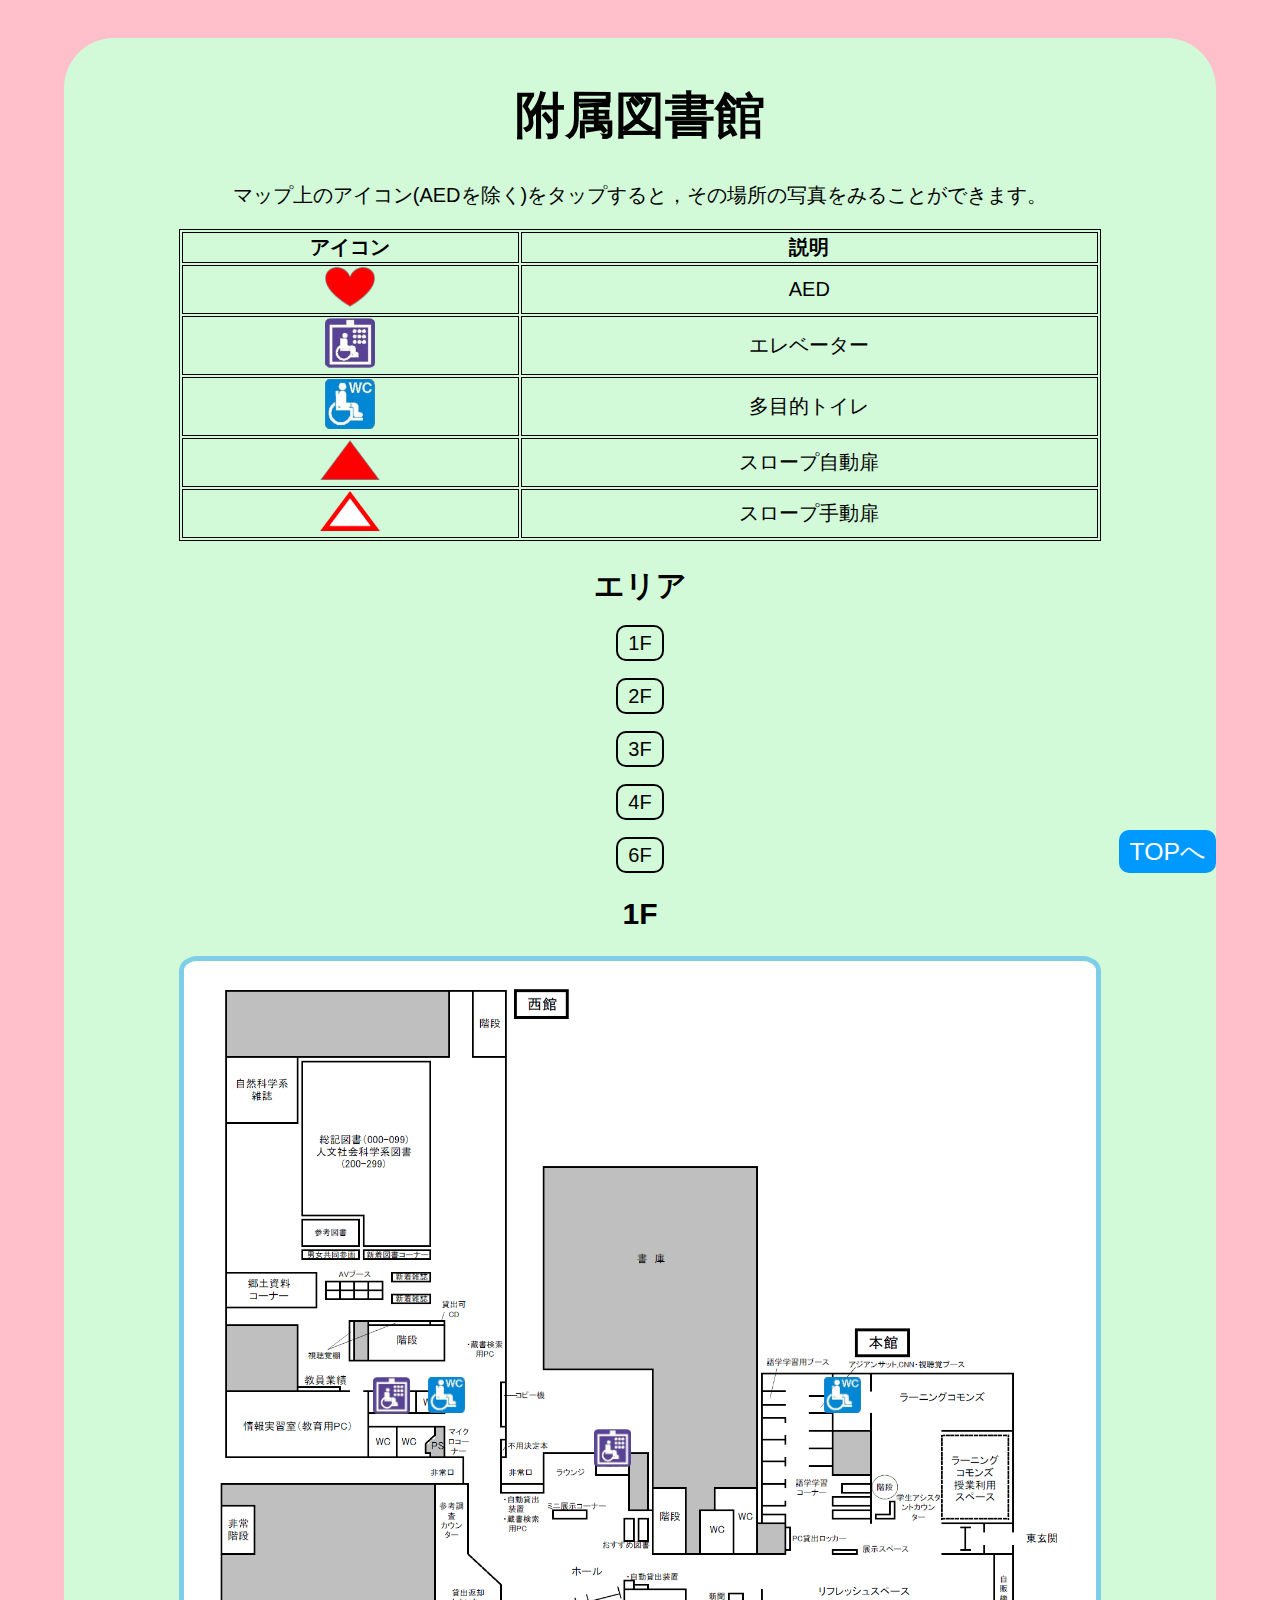
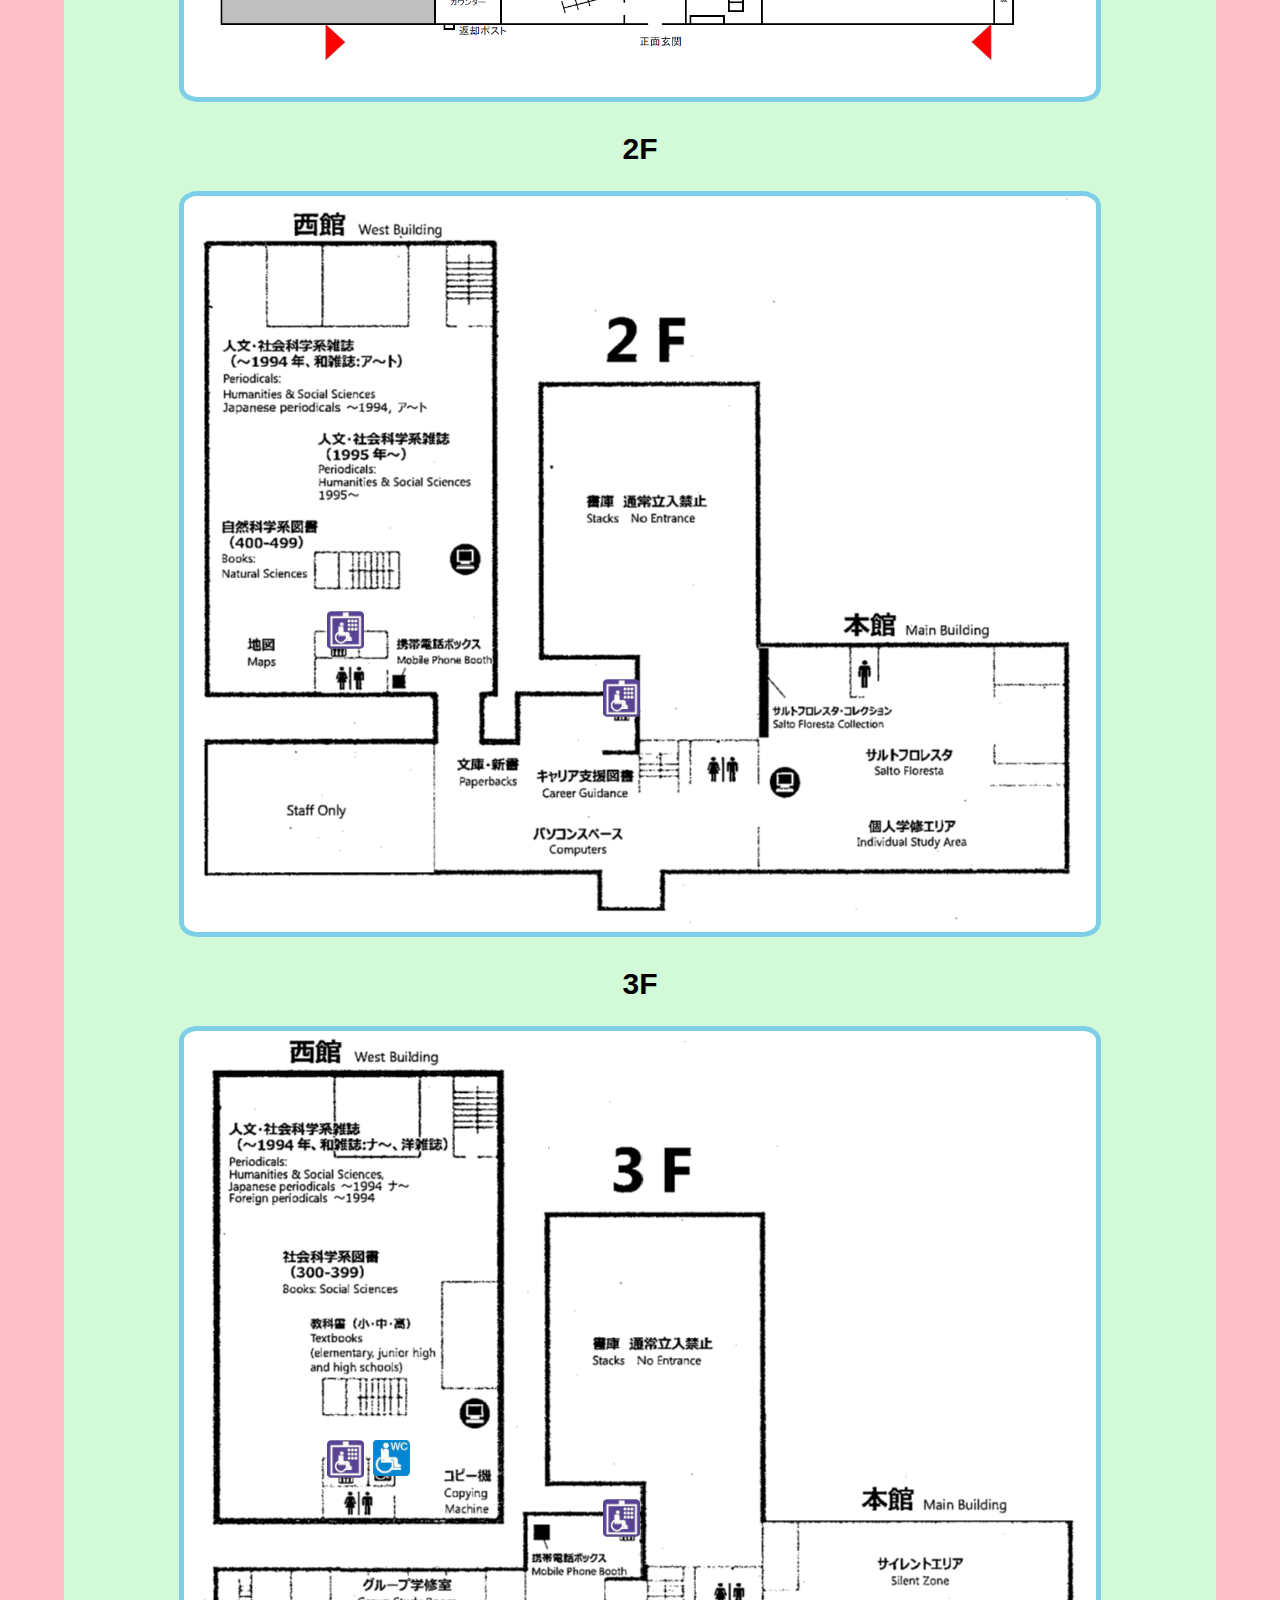
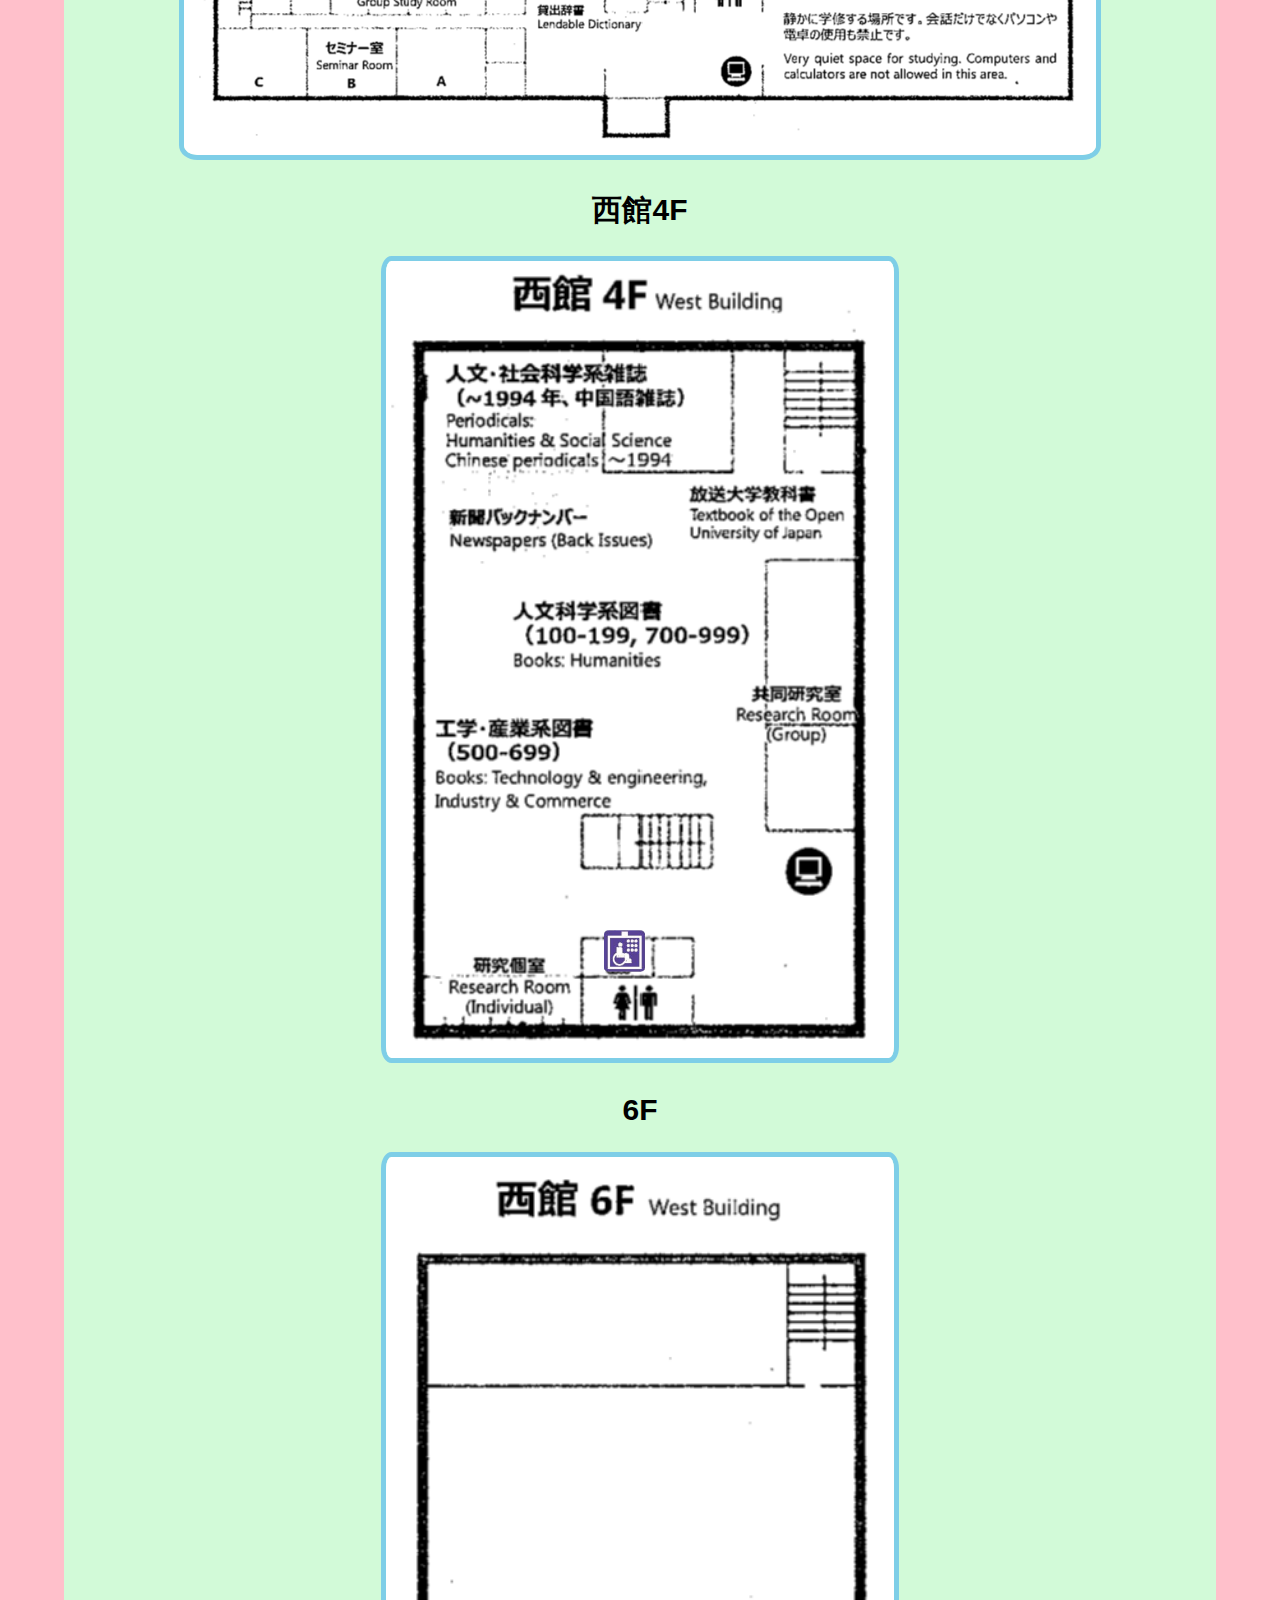
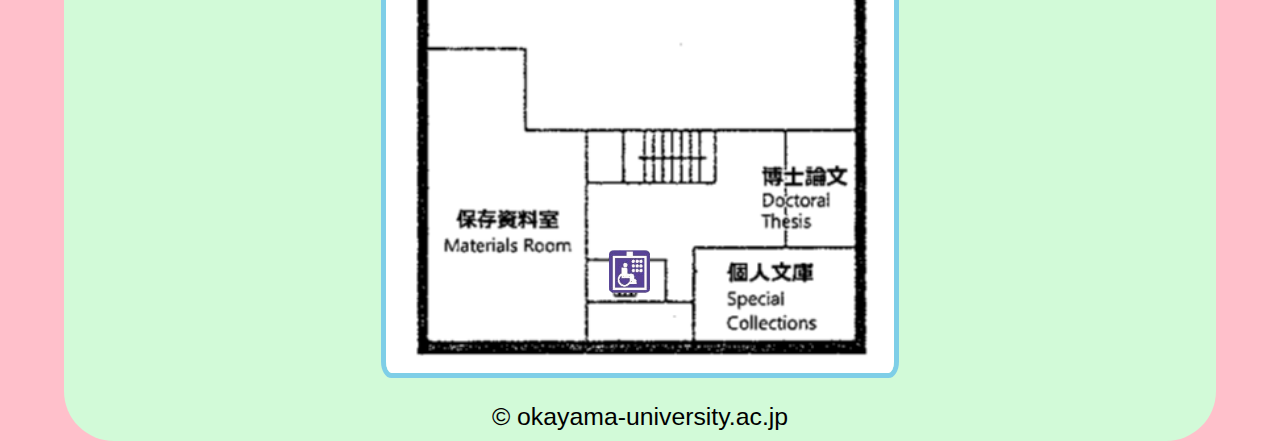
<file: toshokan.html>
<!DOCTYPE html>
<html lang="ja">
<head>
  <meta charset="utf-8">
  <meta name="viewport" content="width=device-width, initial-scale=1">
    <link rel="stylesheet" href="css/styles.css">
    <link rel="icon" href="favicon.ico">
  <title>附属図書館</title>
</head>

<body class="body1">
  <div>
    <header class="header1">
      <h1>附属図書館</h1>
    </header>

    <section>
      <h3 class="section1">マップ上のアイコン(AEDを除く)をタップすると，その場所の写真をみることができます。</h3>
      <div class="section3"><table>
          <thead>
            <tr><th>アイコン</th> <th>説明</th></tr>
          </thead>
          <tbody>
            <tr><td><img src="img/icon/AED.png" width="50" height="40"alt="AED"></td>
              <td>AED</td>
            </tr>
            <tr>
              <td><img src="img/icon/elevator.png" width="50" height="50" alt="エレベーター"></td>
              <td>エレベーター</td>
            </tr>
            <tr>
              <td><img src="img/icon/toilet.png" width="50" height="50" alt="多目的トイレ"></td>
              <td>多目的トイレ</td>
            </tr>
            <tr>
              <td><img src="img/icon/slopeauto.png" width="60" height="40" alt="スロープ自動扉"></td>
              <td>スロープ自動扉</td>
            </tr>
            <tr>
              <td><img src="img/icon/slopemanu.png" width="60" height="40" alt="スロープ手動扉"></td>
              <td>スロープ手動扉</td>
            </tr>
          </tbody></table>
      </div>
    </section>

    <ul class="section1">
      <h2>エリア</h2>
      <li><a href="#block_tosho1" class="link_button">1F</a></li>
      <li><a href="#block_tosho2" class="link_button">2F</a></li>
      <li><a href="#block_tosho3" class="link_button">3F</a></li>
      <li><a href="#block_tosho4" class="link_button">4F</a></li>
      <li><a href="#block_tosho6" class="link_button">6F</a></li>
    </ul>

    <section class="section1">
      <h2 id="block_tosho1">1F</h2>     
      <div class="relativeABC">
        <img src="img/toshokan/toshokan1.png" width="600" height="500" alt="1Fマップの画像です" class="map1">

        <div>
          <label for="popup-toshoWele"><div class="btn-open">
            <!-- 画像 -->
            <img src="img/icon/elevator.png" width="25" height="25" alt="エレベーター" class="Tosho_Wele1 shadow iconABC"></div></label>
          <input type="checkbox" id="popup-toshoWele">
          <div class="popup">
            <label for="popup-toshoWele" class="icon-close">×</label>
            <div class="popup-content">
              <!-- ポップアップの中身 -->
              <h2>西館のエレベーター</h2>
              <p>エレベーターは隣にもう1台あります。</p>
              <img src="img/toshokan/tosho_Wele.jpg" class="img1" alt="西館のエレベーター">
              <!-- ./ポップアップの中身　ここまで -->
            </div>
            <label for="popup-toshoWele"><div class="btn-close">閉じる</div></label>
          </div>
        </div>

        <div>
          <label for="popup-toshoSele"><div class="btn-open">
            <!-- 画像 -->
            <img src="img/icon/elevator.png" width="25" height="25" alt="エレベーター" class="Tosho_Sele1 shadow iconABC"></div></label>
          <input type="checkbox" id="popup-toshoSele">
          <div class="popup">
            <label for="popup-toshoSele" class="icon-close">×</label>
            <div class="popup-content">
              <!-- ポップアップの中身 -->
              <h2>本館のエレベーター</h2>
              <img src="img/toshokan/tosho_Sele.jpg" class="img1" alt="本館のエレベーター">
              <!-- ./ポップアップの中身　ここまで -->
            </div>
            <label for="popup-toshoSele"><div class="btn-close">閉じる</div></label>
          </div>
        </div>

        <div>
          <label for="popup-toshoEt"><div class="btn-open">
            <!-- 画像 -->
            <img src="img/icon/toilet.png" width="25" height="25" alt="多目的トイレ" class="Tosho_Et1 shadow iconABC"></div></label>
          <input type="checkbox" id="popup-toshoEt">
          <div class="popup">
            <label for="popup-toshoEt" class="icon-close">×</label>
            <div class="popup-content">
              <!-- ポップアップの中身 -->
              <h2>本館の多目的トイレ</h2>
              <img src="img/toshokan/tosho_Et.jpg" class="img1" alt="多目的トイレ">
              <!-- ./ポップアップの中身　ここまで -->
            </div>
            <label for="popup-toshoEt"><div class="btn-close">閉じる</div></label>
          </div>
        </div>

        <div>
          <label for="popup-toshoWt"><div class="btn-open">
            <!-- 画像 -->
            <img src="img/icon/toilet.png" width="25" height="25" alt="多目的トイレ" class="Tosho_Wt1 shadow iconABC"></div></label>
          <input type="checkbox" id="popup-toshoWt">
          <div class="popup">
            <label for="popup-toshoWt" class="icon-close">×</label>
            <div class="popup-content">
              <!-- ポップアップの中身 -->
              <h2>西館の多目的トイレ</h2>
              <p>タッチ式自動ドアです。</p>
              <img src="img/toshokan/tosho_Wt.jpg" class="img1" alt="多目的トイレ">
              <!-- ./ポップアップの中身　ここまで -->
            </div>
            <label for="popup-toshoWt"><div class="btn-close">閉じる</div></label>
          </div>
        </div>
        
        <div>
          <label for="popup-toshoFEslope"><div class="btn-open">
            <!-- 画像 -->
            <img src="img/icon/slopeauto.png" width="25" height="25" alt="自動扉スロープ" class="Tosho_FEslope shadow iconABC"></div></label>
          <input type="checkbox" id="popup-toshoFEslope">
          <div class="popup">
            <label for="popup-toshoFEslope" class="icon-close">×</label>
            <div class="popup-content">
              <!-- ポップアップの中身 -->
              <h2>本館入口(自動扉)東側のスロープ</h2>
              <img src="img/toshokan/tosho_FEslope.jpg" class="img1" alt="自動扉スロープ">
              <!-- ./ポップアップの中身　ここまで -->
            </div>
            <label for="popup-toshoFEslope"><div class="btn-close">閉じる</div></label>
          </div>
        </div>
        
        <div>
          <label for="popup-toshoFWslope"><div class="btn-open">
            <!-- 画像 -->
            <img src="img/icon/slopeauto.png" width="25" height="25" alt="自動扉スロープ" class="Tosho_FWslope shadow iconABC"></div></label>
          <input type="checkbox" id="popup-toshoFWslope">
          <div class="popup">
            <label for="popup-toshoFWslope" class="icon-close">×</label>
            <div class="popup-content">
              <!-- ポップアップの中身 -->
              <h2>本館入口(自動扉)西側のスロープ</h2>
              <img src="img/toshokan/tosho_FWslope.jpg" class="img1" alt="自動扉スロープ">
              <!-- ./ポップアップの中身　ここまで -->
            </div>
            <label for="popup-toshoFWslope"><div class="btn-close">閉じる</div></label>
          </div>
        </div>



      </div>
    </section>

    <section class="section1">
      <h2 id="block_tosho2">2F</h2>     
      <div class="relativeABC">
        <img src="img/toshokan/toshokan2.png" width="600" height="500" alt="1Fマップの画像です" class="map1">
        <div>
          <label for="popup-toshoWele"><div class="btn-open">
            <!-- 画像 -->
            <img src="img/icon/elevator.png" width="25" height="25" alt="エレベーター" class="Tosho_Wele2 shadow iconABC"></div></label>
          <input type="checkbox" id="popup-toshoWele">
        </div>

        <div>
          <label for="popup-toshoSele"><div class="btn-open">
            <!-- 画像 -->
            <img src="img/icon/elevator.png" width="25" height="25" alt="エレベーター" class="Tosho_Sele2 shadow iconABC"></div></label>
          <input type="checkbox" id="popup-toshoSele">
        </div>

      </div>
    </section>

    <section class="section1">
      <h2 id="block_tosho3">3F</h2>     
      <div class="relativeABC">
        <img src="img/toshokan/toshokan3.png" width="600" height="500" alt="3Fマップの画像です" class="map1">
        <div>
          <label for="popup-toshoWele"><div class="btn-open">
            <!-- 画像 -->
            <img src="img/icon/elevator.png" width="25" height="25" alt="エレベーター" class="Tosho_Wele3 shadow iconABC"></div></label>
          <input type="checkbox" id="popup-toshoWele">
        </div>

        <div>
          <label for="popup-toshoSele"><div class="btn-open">
            <!-- 画像 -->
            <img src="img/icon/elevator.png" width="25" height="25" alt="エレベーター" class="Tosho_Sele3 shadow iconABC"></div></label>
          <input type="checkbox" id="popup-toshoSele">
        </div>

        <div>
          <label for="popup-toshoWt"><div class="btn-open">
            <!-- 画像 -->
            <img src="img/icon/toilet.png" width="25" height="25" alt="多目的トイレ" class="Tosho_Wt3 shadow iconABC"></div></label>
          <input type="checkbox" id="popup-toshoWt">
        </div>



      </div>
    </section>

    <section class="section1">
      <h2 id="block_tosho4">西館4F</h2>     
      <div class="relativeDE">
        <img src="img/toshokan/toshokan4.png" width="400" height="600" alt="4Fマップの画像です" class="map1">
        <div>
          <label for="popup-toshoWele"><div class="btn-open">
            <!-- 画像 -->
            <img src="img/icon/elevator.png" width="25" height="25" alt="エレベーター" class="Tosho_Wele4 shadow iconDE"></div></label>
          <input type="checkbox" id="popup-toshoWele">
        </div>



      </div>
    </section>

    <section class="section1">
      <h2 id="block_tosho6">6F</h2>     
      <div class="relativeDE">
        <img src="img/toshokan/toshokan6.png" width="400" height="600" alt="6Fマップの画像です" class="map1">
        <div>
          <label for="popup-toshoWele"><div class="btn-open">
            <!-- 画像 -->
            <img src="img/icon/elevator.png" width="25" height="25" alt="エレベーター" class="Tosho_Wele6 shadow iconDE"></div></label>
          <input type="checkbox" id="popup-toshoWele">
        </div>
      </div>
    </section>
    
    <footer class="footer1">
    <p><a href="#" class="top_button">TOPへ</a></p>
    <p>&copy okayama-university.ac.jp</p>
    </footer>
  </div>
</body>
</html>
</file>
<file: css/styles.css>
@charset "utf-8";
/* common */
/* small screen */


html{
  background-color: pink;
  font-size: calc(112.5% + 4 * (100vw - 600px) / 400);
  font-family: 'UD デジタル 教科書体 NP-B',Arial,'Droid Sans','メイリオ', Helvetica, sans-serif;
  width: 100%;
  height: 100%;
}
aside{
  display: none;
}

.body1{
  background-color: #d2fad8;
  width: auto;
  margin: 3% 5%;
  border-radius: 50px;
}
.header1{
  color: #000;
  border: inherit;
  font-size: 25px;
  text-align: center;
  font-weight: normal;
  width: auto;
  height: auto;
  padding: 10px 0 0;
}

.map1{
  width: 100%;
  height: auto;
  padding: 0;
  border: 5px solid rgba(0, 140, 255, 0.4);
  border-radius: 2%;
}


.img1{
  width: 70%;
  height: auto;
  margin: 2%;
}
.img2{
  width: 40%;
  height: auto;
  margin: 2%;
}

.section1{
  text-align: center;
  list-style: none;
  display: block;
  margin: 10 auto;
  padding: auto;
  font-size: 20px;
  font-weight: normal;
  text-decoration: none;

}
.section3{
  text-align: center;  
  display: flex;
  justify-content: center;
  font-size: 20px;
  font-weight: normal;
  margin: auto 10%;
}

p{
  margin: auto;
  padding: auto;
}
p + p {
  margin: 10px auto auto;
}

table, th, td{
  border: #000 solid 1px;
  flex: 1;
}

ul{
  padding: 0%;
  list-style: none;
}
li{
  margin-bottom: 30px;
}
.link_button{
  text-decoration: none;/*下線消す*/
  color:#000;
  padding:5px 10px;
  border: solid #000 2px;
  border-radius: 10px;/*角を丸くする*/
  cursor :pointer;
}
.link_button:hover {
  background: #efefef;
  text-decoration: none;/*下線を消す*/
}
.top_button{
  color:#fff;
  background: rgb(0, 153, 255);
  text-decoration: none;
  position: fixed;
  bottom: 3%;
  right: 5%;
  padding:5px 10px;
  margin: auto;
  /* border: double #000 2px; */
  border-radius: 10px;
  cursor :pointer;  
  }
  .top_button:hover {
    background: skyblue;
    text-decoration: none;/*下線を消す*/
  }

#blockCM,
#blockABC1,#blockABC2,#blockABC3,#blockABC4,#blockDE1,#blockDE2,#blockDE3,#blockDE4,#blockDE5,#blockDE6,
#blockTosho1,#blockTosho2,#blockTosho3,#blockTosho4,#blockTosho6,
#block_kanri1,#block_kanri2,
#blockKou1_1,#blockKou1_2,#blockKou1_3,
#blockKou4_1,#blockKou4_2,#blockKou4_4,
#blockKou5_1,#blockKou5_2,
#blockKou6_1,
#blockKou15_1,
#blockbhk_K1,#blockbhk_K2,
#blockbhk1_1,#blockbhk1_2,#blockbhk1_3,
#block_kyoiku_kougi1,#block_kyoiku_kougi2,#block_kyoiku_kougi3,#block_kyoiku_kougi4,
#blockRi1,#blockRi2,#blockRi3,#blockRi4,
#block_yaku1,#block_yaku2,
#blockNou1_1,#blockNou1_2
{
  margin: 30px 10% 10px;
  padding: 15px 0 0;
  border-top: dotted #000;
}

.shadow{
  cursor: pointer;
}
.shadow:hover{
  filter: drop-shadow(0px 0px 10px rgb(0, 240, 0));
  filter: alpha(opacity=70);
  -moz-opacity: 0.7;
  opacity: 0.7;
}

/*全体*/
.hidden_box {
  margin: 2em 0;/*前後の余白*/
  padding: 0;
}

/*ボタン装飾*/
.hidden_box label {
  padding: 5px;
  border: dashed 2px black;
  cursor :pointer;
  border-radius: 10px;
}

/*ボタンホバー時*/
.hidden_box label:hover {
  background: #efefef;
}

/* チェックは見えなくする */
.hidden_box input {
  display: none;
}

/*中身を非表示にしておく*/
.hidden_box .hidden_show {
  height: 0;
  padding: 0;
  overflow: hidden;
  opacity: 0;
  transition: 0.8s;
}

/*クリックで中身表示*/
.hidden_box input:checked ~ .hidden_show {
  padding: 10px 0;
  height: auto;
  opacity: 1;
}


/* ポップアップ全体設定 */
* {
  box-sizing: border-box;
  }

/* ポップアップウインドウの設定 */
.popup {
  background-color: #efefef;
  box-shadow: 0 0 0 9999px rgba(0, 0, 0, .8);
  display: none;
  position: fixed;
  top: 0;
  left: 0;
  right: 0;
  bottom: 0;
  margin: auto;
  width: 80%;
  height: 80%;
  overflow-y: scroll;
  z-index: 99;
}
/* チェックボックスの初期設定 */
#popup-on{
  display: none;
}
/* チェックされたらポップアップウインドウを開く */
#popup-on:checked + .popup{
  display: block;
}

/* 閉じるアイコン（右上） */
.icon-close{
  background: #000;
  color: #fff;
  font-size: 30px;
  padding: 0 10px;
  position: absolute;
  right: 0;
  cursor: pointer;
}

/* 閉じるボタン */
.btn-close{
  background: #000;
  border-radius: 10px;
  color: #fff;
  padding: 10px;
  cursor: pointer;
  margin: 10px auto;
  width: 95%;
  text-align: center;
}

/* 開くボタン */
.btn-open{
  background: #fff;
  border-radius: 10px;
  color: #fff;
  padding: 0px;
  cursor: pointer;
  margin: 0px ;
  width: 95%;
  text-align: center;
}

/* ポップアップの内容 */
.popup-content{
  margin: 10% auto auto auto;
  width: 90%;
  height: auto;
}

.popup-flex{
  display: flex;
  justify-content: space-between;
}


/* HOME */
  .asolutebf{
    position: absolute;
  }

/* 一般教育棟ABC棟 */
  .relativeABC{
    position: relative;
    max-width: 1000px;
    min-width: 250px;
    width: 80%;
    margin: 0 auto;
  }
  .iconABC{
    width: 4%;
    height: auto;
  }
  /* ABC1F */
    .absoluteAED1{
      position: absolute;
      top: 70%;
      left: 95.5%;
      margin: auto;
    }
    .absoluteELA1{
      position: absolute;
      top: 40.2%;
      left: 89%;
      margin: auto;
    }
      #popup-Aele{
        display: none;
      }
      #popup-Aele:checked + .popup{
        display: block;
      }
    .absoluteELB1{
      position: absolute;
      top: 36%;
      left: 18.5%;
      margin: auto;
    }
      #popup-Bele{
        display: none;
      }
      #popup-Bele:checked + .popup{
        display: block;
      }
    .absoluteTB1_1{
      position: absolute;
      top: 57%;
      left: 54%;
      margin: auto;
    }
      #popup-BtoiletGirl{
        display: none;
      }
      #popup-BtoiletGirl:checked + .popup{
        display: block;
      }
    .absoluteTC1{
      position: absolute;
      top: 60%;
      left: 6.5%;
      margin: auto;
    }
      #popup-Ctoilet{
        display: none;
      }
      #popup-Ctoilet:checked + .popup{
        display: block;
      }
    .absoluteANslope{
      position: absolute;
      top: 45%;
      left: 96%;
      margin: auto;
      transform: rotate(-90deg);
    }
      #popup-ANslope{
        display: none;
      }
      #popup-ANslope:checked + .popup{
        display: block;
      }
    .absoluteAEslope{
      position: absolute;
      top: 85%;
      left: 93%;
      margin: auto;
      transform: rotate(-90deg);
    }
      #popup-AEslope{
        display: none;
      }
      #popup-AEslope:checked + .popup{
        display: block;
      }
    .absoluteAWslope{
      position: absolute;
      top: 37%;
      left: 87%;
      margin: auto;
      transform: rotate(180deg);
    }
      #popup-AWslope{
        display: none;
      }
      #popup-AWslope:checked + .popup{
        display: block;
      }
    .absoluteBWslope{
      position: absolute;
      top: 37%;
      left: 57%;
      margin: auto;
      transform: rotate(180deg);
    }
      #popup-BWslope{
        display: none;
      }
      #popup-BWslope:checked + .popup{
        display: block;
      }
    .absoluteCWslope{
      position: absolute;
      top: 28%;
      left: 14%;
      margin: auto;
      transform: rotate(-90deg);
    }
      #popup-CWslope{
        display: none;
      }
      #popup-CWslope:checked + .popup{
        display: block;
      }
    .absoluteCEslope{
      position: absolute;
      top: 93%;
      left: 10%;
      margin: auto;
    }
      #popup-CEslope{
        display: none;
      }
      #popup-CEslope:checked + .popup{
        display: block;
      }
    .absoluteCSslope{
      position: absolute;
      top: 50%;
      left: 2%;
      margin: auto;
      transform: rotate(90deg);
    }
      #popup-CSslope{
        display: none;
      }
      #popup-CSslope:checked + .popup{
        display: block;
      }

  /* ABC2F */
    .absoluteELA2{
      position: absolute;
      top: 40%;
      left: 91%;
      margin: auto;
    }
    .absoluteELB2{
      position: absolute;
      top: 35%;
      left: 14%;
      margin: auto;
    }
    .absoluteTB2_1{
      position: absolute;
      top: 55%;
      left: 53%;
      margin: auto;
    }
  /* ABC3F */
    .absoluteELA3{
      position: absolute;
      top: 42%;
      left: 91%;
      margin: auto;
    }
    .absoluteELB3{
      position: absolute;
      top: 38%;
      left: 14.5%;
      margin: auto;
    }
    .absoluteTB3_1{
      position: absolute;
      top: 55%;
      left: 53%;
      margin: auto;
    }
  /* ABC4F */
    .absoluteELA4{
      position: absolute;
      top: 41%;
      left: 91%;
      margin: auto;
    }
    .absoluteELB4{
      position: absolute;
      top: 38%;
      left: 14.5%;
      margin: auto;
    }
    .absoluteTB4_1{
      position: absolute;
      top: 56%;
      left: 53%;
      margin: auto;
    }


/* 一般教育棟DE棟 */
  .relativeDE{
    position: relative;
    width: 45%;
    margin: 0 auto;
  }
  .iconDE{
    width: 8%;
    height: auto;
  }
  /* DE1F */
    .absoluteDele1{
      position: absolute;
      top: 24%;
      left: 76%;
      margin: auto;
    }
      #popup-Dele{
        display: none;
      }
      #popup-Dele:checked + .popup{
        display: block;
      }
    .absoluteDtoilet1{
      position: absolute;
      top: 67%;
      left: 73%;
      margin: auto;
    }
      #popup-Dtoilet{
        display: none;
      }
      #popup-Dtoilet:checked + .popup{
        display: block;
      }
    .absoluteDWslope{
      position: absolute;
      top: 24%;
      left: 95%;
      margin: auto;
      transform: rotate(-90deg);
    }
      #popup-DWslope{
        display: none;
      }
      #popup-DWslope:checked + .popup{
        display: block;
      }
    .absoluteDNslope{
      position: absolute;
      top: 76%;
      left: 85%;
      margin: auto;
      transform: rotate(-90deg);
    }
      #popup-DNslope{
        display: none;
      }
      #popup-DNslope:checked + .popup{
        display: block;
      }
    .absoluteEWslope{
      position: absolute;
      top: 70%;
      left: 56%;
      margin: auto;
      transform: rotate(180deg);
    }
      #popup-EWslope{
        display: none;
      }
      #popup-EWslope:checked + .popup{
        display: block;
      }
    .absoluteEEslope{
      position: absolute;
      top: 86%;
      left: 56%;
      margin: auto;
    }
      #popup-EEslope{
        display: none;
      }
      #popup-EEslope:checked + .popup{
        display: block;
      }

  /* DE2F */
    .absoluteDele2{
      position: absolute;
      top: 24%;
      left: 76%;
      margin: auto;
    }
    .absoluteDtoilet2{
      position: absolute;
      top: 67%;
      left: 72%;
      margin: auto;
    }
  /* DE3F */
    .absoluteDele3{
      position: absolute;
      top: 25%;
      left: 75%;
      margin: auto;
    }

    .absoluteDtoilet3{
      position: absolute;
      top: 67%;
      left: 70%;
      margin: auto;
    }
  /* DE4F */
    .absoluteDele4{
      position: absolute;
      top: 25%;
      left: 75%;
      margin: auto;
    }
    .absoluteDtoilet4{
      position: absolute;
      top: 67%;
      left: 70%;
      margin: auto;
    }
  /* DE5F */
    .absoluteDele5{
      position: absolute;
      top: 90%;
      left: 45%;
      margin: auto;
    }
  /* DE6F */
    .absoluteDele6{
      position: absolute;
      top: 90%;
      left: 45%;
      margin: auto;
    }

/* 附属図書館 */
  .relative_tosho{
    position: relative;
    max-width: 1000px;
    min-width: 250px;
    width: 80%;
    margin: 0 auto;
  }
  .icon_tosho{
    width: 4%;
    height: auto;
  }
  .relative_tosho46{
    position: relative;
    max-width: 1000px;
    min-width: 250px;
    width: 50%;
    margin: 0 auto;
  }
  .icon_tosho46{
    width: 7%;
    height: auto;
  }
  /* 図書館1F */
  .Tosho_Wele1{
    position: absolute;
      top: 56%;
      left: 21%;
      margin: auto;
  }
    #popup-toshoWele{
      display: none;
    }
    #popup-toshoWele:checked + .popup{
      display: block;
    }
  .Tosho_Sele1{
    position: absolute;
      top: 63%;
      left: 45%;
      margin: auto;
  }
    #popup-toshoSele{
      display: none;
    }
    #popup-toshoSele:checked + .popup{
      display: block;
    }
  .Tosho_Et1{
    position: absolute;
      top: 56%;
      left: 70%;
      margin: auto;
  }
    #popup-toshoEt{
      display: none;
    }
    #popup-toshoEt:checked + .popup{
      display: block;
    }
  .Tosho_Wt1{
    position: absolute;
      top: 56%;
      left: 27%;
      margin: auto;
  }
    #popup-toshoWt{
      display: none;
    }
    #popup-toshoWt:checked + .popup{
      display: block;
    }
  .Tosho_FEslope{
    position: absolute;
      top: 90%;
      left: 85%;
      margin: auto;
      transform: rotate(-90deg);
  }
    #popup-toshoFEslope{
      display: none;
    }
    #popup-toshoFEslope:checked + .popup{
      display: block;
    }
  .Tosho_FWslope{
    position: absolute;
      top: 90%;
      left: 15%;
      margin: auto;
      transform: rotate(90deg);
  }
    #popup-toshoFWslope{
      display: none;
    }
    #popup-toshoFWslope:checked + .popup{
      display: block;
    }

  /* 図書館2F */
  .Tosho_Wele2{
    position: absolute;
      top: 56%;
      left: 16%;
      margin: auto;
  }
  .Tosho_Sele2{
    position: absolute;
      top: 65%;
      left: 46%;
      margin: auto;
  }
  /* 図書館3F */
  .Tosho_Wele3{
    position: absolute;
      top: 56%;
      left: 16%;
      margin: auto;
  }
  .Tosho_Sele3{
    position: absolute;
      top: 64%;
      left: 46%;
      margin: auto;
  }
  .Tosho_Wt3{
    position: absolute;
      top: 56%;
      left: 21%;
      margin: auto;
  }
  /* 図書館4F */
  .Tosho_Wele4{
    position: absolute;
      top: 83%;
      left: 43%;
      margin: auto;
  }
  /* 図書館6F */
  .Tosho_Wele6{
    position: absolute;
      top: 84%;
      left: 44%;
      margin: auto;
  }

/* 環境理工学部 */
  .relative_kanri{
    position: relative;
    max-width: 1000px;
    min-width: 250px;
    width: 80%;
    margin: 0 auto;
  }
  .icon_kanri{
    width: 4%;
    height: auto;
  }
  /* 1F */
    .kanriele1{
      position: absolute;
      top: 65%;
      left: 27%;
      margin: auto;
    }
      #popup-kanriele{
        display: none;
      }
      #popup-kanriele:checked + .popup{
        display: block;
      }
      .kanriESt1{
        position: absolute;
        top: 66%;
        left: 77%;
        margin: auto;
      }
        #popup-kanriESt{
          display: none;
        }
        #popup-kanriESt:checked + .popup{
          display: block;
      }
      .kanriWNt1{
        position: absolute;
        top: 32%;
        left: 10%;
        margin: auto;
      }
        #popup-kanriWNt{
          display: none;
        }
        #popup-kanriWNt:checked + .popup{
          display: block;
        }
      .kanriSslope{
        position: absolute;
        top: 90%;
        left: 45%;
        margin: auto;
      }
        #popup-kanriSslope{
          display: none;
        }
        #popup-kanriSslope:checked + .popup{
          display: block;
        }
  /* 2F */
    .kanriele2{
      position: absolute;
      top: 49%;
      left: 26%;
      margin: auto;
    }
    .kanriESt2{
      position: absolute;
      top: 53%;
      left: 80%;
      margin: auto;
    }

/* 工学部 */
  .relative_kou{
    position: relative;
    max-width: 1000px;
    min-width: 250px;
    width: 80%;
    margin: 0 auto;
  }
  .icon_kou{
    width: 4%;
    height: auto;
  }
  /* 工学部1号館1F */
  .kou1ele1{
    position: absolute;
    top: 86%;
    left: 55%;
    margin: auto;
  }
    #popup-kou1ele{
      display: none;
    }
    #popup-kou1ele:checked + .popup{
      display: block;
    }
  .kou1t1{
    position: absolute;
    top: 72%;
    left: 36%;
    margin: auto;
  }
    #popup-kou1t{
      display: none;
    }
    #popup-kou1t:checked + .popup{
      display: block;
    }
  .kou1ESslope{
    position: absolute;
    top: 68%;
    left: 84%;
    margin: auto;
    transform: rotate(180deg);
  }
  #popup-kou1ESslope{
    display: none;
  }
  #popup-kou1ESslope:checked + .popup{
    display: block;
  }
  .kou1WSslope{
    position: absolute;
    top: 68%;
    left: 34%;
    margin: auto;
    transform: rotate(90deg);
  }
  #popup-kou1WSslope{
    display: none;
  }
  #popup-kou1WSslope:checked + .popup{
    display: block;
  }
  .kou1WNslope{
    position: absolute;
    top: 25%;
    left: 34%;
    margin: auto;
    transform: rotate(90deg);
  }
  #popup-kou1WNslope{
    display: none;
  }
  #popup-kou1WNslope:checked + .popup{
    display: block;
  }
  .kou1Nslope{
    position: absolute;
    top: 5%;
    left: 48%;
    margin: auto;
    transform: rotate(180deg);
  }
  #popup-kou1Nslope{
    display: none;
  }
  #popup-kou1Nslope:checked + .popup{
    display: block;
  }
  .kou1Sslope{
    position: absolute;
    top: 92%;
    left: 48%;
    margin: auto;
  }
  #popup-kou1Sslope{
    display: none;
  }
  #popup-kou1Sslope:checked + .popup{
    display: block;
  }

  /* 工学部1号館2F */
  .kou1ele2{
    position: absolute;
    top: 89%;
    left: 55.5%;
    margin: auto;
  }
  .kou1t2{
    position: absolute;
    top: 74%;
    left: 33%;
    margin: auto;
  }
  /* 工学部1号館3F */
  .kou1ele3{
    position: absolute;
    top: 88%;
    left: 55.5%;
    margin: auto;
  }
  .kou1t3{
    position: absolute;
    top: 73%;
    left: 33%;
    margin: auto;
  }

  /* 工学部4号館1F */
.kou4ele1{
    position: absolute;
    top: 35%;
    left: 25%;
    margin: auto;
  }
    #popup-kou4ele{
      display: none;
    }
    #popup-kou4ele:checked + .popup{
      display: block;
    }
  .kou4t1{
    position: absolute;
    top: 32%;
    left: 36%;
    margin: auto;
  }
    #popup-kou4t{
      display: none;
    }
    #popup-kou4t:checked + .popup{
      display: block;
    }
  .kou4Sslope{
    position: absolute;
    top: 80%;
    left: 40%;
    margin: auto;
  }
  #popup-kou4Sslope{
    display: none;
  }
  #popup-kou4Sslope:checked + .popup{
    display: block;
  }
  .kou4Nslope{
    position: absolute;
    top: 16%;
    left: 40%;
    margin: auto;
    transform: rotate(180deg);
  }
  #popup-kou4Nslope{
    display: none;
  }
  #popup-kou4Nslope:checked + .popup{
    display: block;
  }
  /* 工学部4号館2F */
  .kou4ele2{
    position: absolute;
    top: 33%;
    left: 18%;
    margin: auto;
  }
  /* 工学部4号館4F */
  .kou4ele4{
    position: absolute;
    top: 33%;
    left: 18%;
    margin: auto;
  }
  /* 工学部5号館1F */
  .kou5ele1{
    position: absolute;
    top: 30%;
    left: 30%;
    margin: auto;
  }
    #popup-kou5ele{
      display: none;
    }
    #popup-kou5ele:checked + .popup{
      display: block;
    }
  .kou5t1{
    position: absolute;
    top: 18%;
    left: 28%;
    margin: auto;
  }
    #popup-kou5t{
      display: none;
    }
    #popup-kou5t:checked + .popup{
      display: block;
    }
  .kou5WSslope{
    position: absolute;
    top: 80%;
    left: 10%;
    margin: auto;
    transform: rotate(90deg);
  }
  #popup-kou5WSslope{
    display: none;
  }
  #popup-kou5WSslope:checked + .popup{
    display: block;
  }
  .kou5WNslope{
    position: absolute;
    top: 28%;
    left: 15%;
    margin: auto;
    transform: rotate(90deg);
  }
  #popup-kou5WNslope{
    display: none;
  }
  #popup-kou5WNslope:checked + .popup{
    display: block;
  }
  /* 工学部5号館2F */
  .kou5ele2{
    position: absolute;
    top: 45%;
    left: 21%;
    margin: auto;
  }
  .kou5t2{
    position: absolute;
    top: 27%;
    left: 18%;
    margin: auto;
  }
  /* 工学部6号館1F */
  .kou6ele1{
    position: absolute;
    top: 52%;
    left: 40%;
    margin: auto;
  }
    #popup-kou6ele{
      display: none;
    }
    #popup-kou6ele:checked + .popup{
      display: block;
    }
  .kou6t1{
    position: absolute;
    top: 43%;
    left: 39%;
    margin: auto;
  }
    #popup-kou6t{
      display: none;
    }
    #popup-kou6t:checked + .popup{
      display: block;
    }
  .kou6Nslope{
    position: absolute;
    top: 30%;
    left: 35%;
    margin: auto;
    transform: rotate(180deg);
  }
  #popup-kou6Nslope{
    display: none;
  }
  #popup-kou6Nslope:checked + .popup{
    display: block;
  }
  .kou6Wslope{
    position: absolute;
    top: 60%;
    left: 1%;
    margin: auto;
    transform: rotate(90deg);
  }
  #popup-kou6Wslope{
    display: none;
  }
  #popup-kou6Wslope:checked + .popup{
    display: block;
  }
  /* 工学部旧15号館 */
  .kou15t{
    position: absolute;
    top: 28%;
    left: 50%;
    margin: auto;
  }
    #popup-kou15t{
      display: none;
    }
    #popup-kou15t:checked + .popup{
      display: block;
    }
  .kou15Nslope{
    position: absolute;
    top: 15%;
    left: 60%;
    margin: auto;
    transform: rotate(180deg);
  }
  #popup-kou15Nslope{
    display: none;
  }
  #popup-kou15Nslope:checked + .popup{
    display: block;
  }
  

/* 文・法・経済学部 */
  .relative_bhk{
  position: relative;
  max-width: 1000px;
  min-width: 250px;
  width: 80%;
  margin: 0 auto;
}

  .icon_bhk{
    width: 4%;
    height: auto;
  }
  /* 文法経 講義棟 1F */
  .bhk_kele1{
    position: absolute;
    top: 25%;
    left: 33%;
    margin: auto;
  }
  #popup-bhk_kele{
    display: none;
  }
  #popup-bhk_kele:checked + .popup{
    display: block;
  }
  .bhk_kt{
    position: absolute;
    top: 45%;
    left: 33%;
    margin: auto;
  }
  #popup-bhk_kt{
    display: none;
  }
  #popup-bhk_kt:checked + .popup{
    display: block;
  }
  .bhk_kNslope{
    position: absolute;
    top: 12%;
    left: 65%;
    margin: auto;
    transform: rotate(180deg);
  }
  #popup-bhk_kNslope{
    display: none;
  }
  #popup-bhk_kNslope:checked + .popup{
    display: block;
  }
  .bhk1_kslopek{
    position: absolute;
    top: 80%;
    left: 75%;
    margin: auto;
    transform: rotate(-90deg);
  }
  #popup-bhk1_kslope{
    display: none;
  }
  #popup-bhk1_kslope:checked + .popup{
    display: block;
  }
  .bhk_kWNslope{
    position: absolute;
    top: 7%;
    left: 35%;
    margin: auto;
    transform: rotate(180deg);
  }
  #popup-bhk_kWNslope{
    display: none;
  }
  #popup-bhk_kWNslope:checked + .popup{
    display: block;
  }
  .bhk_kWSslope{
    position: absolute;
    top: 75%;
    left: 35%;
    margin: auto;
  }
  #popup-bhk_kWSslope{
    display: none;
  }
  #popup-bhk_kWSslope:checked + .popup{
    display: block;
  }
  /* 文法経 講義棟 2F */
  .bhk_kele2{
    position: absolute;
    top: 25%;
    left: 30%;
    margin: auto;
  }
  /* 文法経 1号館 1F */
  .bhk1_ele1{
    position: absolute;
    top: 73%;
    left: 77%;
    margin: auto;
  }
  #popup-bhk1_ele{
    display: none;
  }
  #popup-bhk1_ele:checked + .popup{
    display: block;
  }
  .bhk1_t1{
    position: absolute;
    top: 60%;
    left: 78%;
    margin: auto;
  }
  #popup-bhk1_t{
    display: none;
  }
  #popup-bhk1_t:checked + .popup{
    display: block;
  }
  .bhk1_Wslope{
    position: absolute;
    top: 78%;
    left: 3%;
    margin: auto;
    transform: rotate(90deg);
  }
  #popup-bhk1_Wslope{
    display: none;
  }
  #popup-bhk1_Wslope:checked + .popup{
    display: block;
  }
  .bhk1_Sslope{
    position: absolute;
    top: 90%;
    left: 83%;
    margin: auto;
  }
  #popup-bhk1_Sslope{
    display: none;
  }
  #popup-bhk1_Sslope:checked + .popup{
    display: block;
  }
  .bhk1_FSslope{
    position: absolute;
    top: 50%;
    left: 95%;
    margin: auto;
    transform: rotate(-80deg);
  }
  #popup-bhk1_FSslope{
    display: none;
  }
  #popup-bhk1_FSslope:checked + .popup{
    display: block;
  }
  .bhk1_kslope1{
    position: absolute;
    top: 5%;
    left: 90%;
    margin: auto;
    transform: rotate(-90deg);
  }
  /* 文法経 1号館 2F */
  .bhk1_ele2{
    position: absolute;
    top: 73%;
    left: 77%;
    margin: auto;
  }
  .bhk1_t2{
    position: absolute;
    top: 60%;
    left: 78%;
    margin: auto;
  }
  /* 文法経 1号館 3F */
  .bhk1_ele3{
    position: absolute;
    top: 75%;
    left: 79%;
    margin: auto;
  }
  .bhk1_t3{
    position: absolute;
    top: 62%;
    left: 82%;
    margin: auto;
  }


/* 教育学部 */
.relative_kyoiku{
  position: relative;
  max-width: 1000px;
  min-width: 250px;
  width: 80%;
  margin: 0 auto;
}
  .icon_kyoiku{
    width: 4%;
    height: auto;
  }
  /* 教育学部 講義棟 1F */
  .kyoiku_kougi_ele1{
    position: absolute;
      top: 60%;
      left: 5%;
      margin: auto;
  }
    #popup-kyoiku_kougi_ele{
      display: none;
    }
    #popup-kyoiku_kougi_ele:checked + .popup{
      display: block;
    }
  .kyoiku_kougi_t1{
    position: absolute;
      top: 52%;
      left: 54%;
      margin: auto;
  }
    #popup-kyoiku_kougi_t{
      display: none;
    }
    #popup-kyoiku_kougi_t:checked + .popup{
      display: block;
    }
  .kyoiku_kougi_Wslope{
    position: absolute;
      top: 20%;
      left: 24%;
      margin: auto;
      transform: rotate(90deg);
  }
    #popup-kyoiku_kougi_Wslope{
      display: none;
    }
    #popup-kyoiku_kougi_Wslope:checked + .popup{
      display: block;
    }
  /* 教育学部 講義棟 2F */
  .kyoiku_kougi_ele2{
    position: absolute;
      top: 63%;
      left: 2%;
      margin: auto;
  }
  .kyoiku_kougi_t2{
    position: absolute;
      top: 54%;
      left: 53%;
      margin: auto;
  }
  /* 教育学部 講義棟 3F */
  .kyoiku_kougi_ele3{
    position: absolute;
      top: 53%;
      left: 3%;
      margin: auto;
  }
  /* .kyoiku_kougi_t3{
    position: absolute;
      top: 52%;
      left: 54%;
      margin: auto;
  } */
  /* 教育学部 講義棟 4F */
  .kyoiku_kougi_ele4{
    position: absolute;
      top: 52%;
      left: 3%;
      margin: auto;
  }
  /* .kyoiku_kougi_t4{
    position: absolute;
      top: 63%;
      left: 40%;
      margin: auto;
  } */

/* 理学部 */
  .relative_ri{
    position: relative;
    max-width: 1000px;
    min-width: 250px;
    width: 80%;
    margin: 0 auto;
  }
  .icon_ri{
    width: 4%;
    height: auto;
  }
  .icon_ri2{
    width: 10%;
    height: auto;
  }

  /* 理学部 1F */
  .ri_AED{
    position: absolute;
    top: 60%;
    left: 20%;
    margin: auto;
  }

  .ri_ele1{
    position: absolute;
    top: 22%;
    left: 76%;
    margin: auto;
  }
    #popup-ri_ele{
      display: none;
    }
    #popup-ri_ele:checked + .popup{
      display: block;
    }
    .ri_coele1{
      position: absolute;
      top: 73%;
      left: 88%;
      margin: auto;
    }
      #popup-ri_coele{
        display: none;
      }
      #popup-ri_coele:checked + .popup{
        display: block;
      }
  .ri_1t{
    position: absolute;
    top: 22%;
    left: 63%;
    margin: auto;
  }
    #popup-ri_1t{
      display: none;
    }
    #popup-ri_1t:checked + .popup{
      display: block;
    }
  .ri_cot{
    position: absolute;
    top: 71%;
    left: 82%;
    margin: auto;
  }
    #popup-ri_cot{
      display: none;
    }
    #popup-ri_cot:checked + .popup{
      display: block;
    }
  .ri_WNslope{
    position: absolute;
    top: 5%;
    left: 63%;
    margin: auto;
    transform: rotate(180deg);
  }
  #popup-ri_WNslope{
    display: none;
  }
  #popup-ri_WNslope:checked + .popup{
    display: block;
  }
  .ri_ENslope{
    position: absolute;
    top: 5%;
    left: 75%;
    margin: auto;
    transform: rotate(180deg);
  }
  #popup-ri_ENslope{
    display: none;
  }
  #popup-ri_ENslope:checked + .popup{
    display: block;
  }
  .ri_Eslope{
    position: absolute;
    top: 18%;
    left: 95%;
    margin: auto;
    transform: rotate(-90deg);
  }
  #popup-ri_Eslope{
    display: none;
  }
  #popup-ri_Eslope:checked + .popup{
    display: block;
  }
  .ri_ESslope{
    position: absolute;
    top: 60%;
    left: 75%;
    margin: auto;
    transform: rotate(180deg);
  }
  #popup-ri_ESslope{
    display: none;
  }
  #popup-ri_ESslope:checked + .popup{
    display: block;
  }
  .ri_FSslope{
    position: absolute;
    top: 45%;
    left: 7%;
    margin: auto;
    transform: rotate(80deg);
  }
  #popup-ri_FSslope{
    display: none;
  }
  #popup-ri_FSslope:checked + .popup{
    display: block;
  }

  .ri_coSslope{
    position: absolute;
    top: 87%;
    left: 85%;
    margin: auto;
  }
  #popup-ri_coSslope{
    display: none;
  }
  #popup-ri_coSslope:checked + .popup{
    display: block;
  }
  .ri_coEslope{
    position: absolute;
    top: 72%;
    left: 95%;
    margin: auto;
    transform: rotate(-90deg);
  }
  #popup-ri_coEslope{
    display: none;
  }
  #popup-ri_coEslope:checked + .popup{
    display: block;
  }

  .ri_coNslope{
    position: absolute;
    top: 55%;
    left: 85%;
    margin: auto;
    transform: rotate(180deg);
  }
  #popup-ri_coNslope{
    display: none;
  }
  #popup-ri_coNslope:checked + .popup{
    display: block;
  }


  /* 理学部 2F */
  .ri_ele2{
    position: absolute;
    top: 22%;
    left: 75%;
    margin: auto;
  }
  .ri_coele2{
    position: absolute;
    top: 72%;
    left: 88%;
    margin: auto;
  }
  .ri_2t{
    position: absolute;
    top: 11%;
    left: 84%;
    margin: auto;
  }
    #popup-ri_2t{
      display: none;
    }
    #popup-ri_2t:checked + .popup{
      display: block;
    }
  /* 理学部 3F */
  .ri_ele3{
    position: absolute;
    top: 27%;
    left: 76%;
    margin: auto;
  }
  .ri_coele3{
    position: absolute;
    top: 65%;
    left: 86%;
    margin: auto;
  }
  .ri_3t{
    position: absolute;
    top: 62%;
    left: 23%;
    margin: auto;
  }
    #popup-ri_3t{
      display: none;
    }
    #popup-ri_3t:checked + .popup{
      display: block;
    }
  /* 理学部 4F */
  .ri_ele4{
    position: absolute;
    top: 60%;
    left: 10%;
    margin: auto;
  }

/* 薬学部 */
.relative_yaku{
  position: relative;
  max-width: 1000px;
  min-width: 250px;
  width: 80%;
  margin: 0 auto;
}
.icon_yaku{
  width: 4%;
  height: auto;
}
/* 1F */
.yaku_ele1{
  position: absolute;
  top: 46%;
  left: 67%;
  margin: auto;
}
#popup-yaku_ele{
  display: none;
}
#popup-yaku_ele:checked + .popup{
  display: block;
}
.yaku1_1t{
  position: absolute;
  top: 38%;
  left: 67%;
  margin: auto;
}
#popup-yaku1_1t{
  display: none;
}
#popup-yaku1_1t:checked + .popup{
  display: block;
}
.yaku1_Nslope{
  position: absolute;
  top: 65%;
  left: 42%;
  margin: auto;
  transform: rotate(180deg);
}
#popup-yaku1_Nslope{
  display: none;
}
#popup-yaku1_Nslope:checked + .popup{
  display: block;
}
.yaku1_ESslope{
  position: absolute;
  top: 85%;
  left: 80%;
  margin: auto;
}
#popup-yaku1_ESslope{
  display: none;
}
#popup-yaku1_ESslope:checked + .popup{
  display: block;
}
.yaku1_FNslope{
  position: absolute;
  top: 43%;
  left: 90%;
  margin: auto;
  transform: rotate(-100deg);
}
#popup-yaku1_FNslope{
  display: none;
}
#popup-yaku1_FNslope:checked + .popup{
  display: block;
}
.yaku1_FSslope{
  position: absolute;
    top: 55%;
    left: 90%;
    margin: auto;
    transform: rotate(-80deg);
}
#popup-yaku1_FSslope{
  display: none;
}
#popup-yaku1_FSslope:checked + .popup{
  display: block;
}

.yaku1_WSslope{
  position: absolute;
  top: 88%;
  left: 17%;
  margin: auto;
}
#popup-yaku1_WSslope{
  display: none;
}
#popup-yaku1_WSslope:checked + .popup{
  display: block;
}
.yaku2_Nslope{
  position: absolute;
  top: 7%;
  left: 22%;
  margin: auto;
  transform: rotate(180deg);
}
#popup-yaku2_Nslope{
  display: none;
}
#popup-yaku2_Nslope:checked + .popup{
  display: block;
}
.yaku2_Eslope{
  position: absolute;
  top: 43%;
  left: 27%;
  margin: auto;
  transform: rotate(-90deg);
}
#popup-yaku2_Eslope{
  display: none;
}
#popup-yaku2_Eslope:checked + .popup{
  display: block;
}


  /* 2F */
  .yaku_ele2{
    position: absolute;
    top: 45%;
    left: 72%;
    margin: auto;
  }
  .yaku2_2t{
    position: absolute;
    top: 30%;
    left: 5%;
    margin: auto;
  }
  #popup-yaku2_2t{
    display: none;
  }
  #popup-yaku2_2t:checked + .popup{
    display: block;
  }


/* 農学部 */
  .relative_nou{
    position: relative;
    max-width: 1000px;
    min-width: 250px;
    width: 80%;
    margin: 0 auto;
  }
  .icon_nou{
    width: 4%;
    height: auto;
  }
/* 農学部 1号館 */
/* 1F */
.nou1ele1{
  position: absolute;
  top: 55%;
  left: 82%;
  margin: auto;
}
#popup-nou1ele{
  display: none;
}
#popup-nou1ele:checked + .popup{
  display: block;
}
.nou1t1{
  position: absolute;
  top: 42%;
  left: 82%;
  margin: auto;
}
#popup-nou1t{
  display: none;
}
#popup-nou1t:checked + .popup{
  display: block;
}

.nou1ENslope{
  position: absolute;
  top: 5%;
  left: 86%;
  margin: auto;
  transform: rotate(180deg);
}
#popup-nou1ENslope{
  display: none;
}
#popup-nou1ENslope:checked + .popup{
  display: block;
}

.nou1WNslope{
  position: absolute;
  top: 5%;
  left: 43%;
  margin: auto;
  transform: rotate(180deg);
}
#popup-nou1WNslope{
  display: none;
}
#popup-nou1WNslope:checked + .popup{
  display: block;
}

.nou1FNslope{
  position: absolute;
  top: 42%;
  left: 95%;
  margin: auto;
  transform: rotate(-100deg);
}
#popup-nou1FNslope{
  display: none;
}
#popup-nou1FNslope:checked + .popup{
  display: block;
}

.nou1FSslope{
  position: absolute;
  top: 58%;
  left: 95%;
  margin: auto;
  transform: rotate(-80deg);
}
#popup-nou1FSslope{
  display: none;
}
#popup-nou1FSslope:checked + .popup{
  display: block;
}
/* 2F */
.nou1ele2{
  position: absolute;
  top: 56%;
  left: 82%;
  margin: auto;
}
.nou1t2{
  position: absolute;
  top: 43%;
  left: 81%;
  margin: auto;
}
/* 3F */


.footer1{
  text-align: center;
  text-decoration: none;
  padding: 10px 0;
}

@media (max-width: 640px) {
  .relativeABC{
    position: relative;
    max-width: 1000px;
    min-width: 250px;
    width: 98%;
    margin: 0 auto;
  }

  .relativeDE{
    position: relative;
    width: 80%;
    margin: 0 auto;
  }

  .iconABC{
    width: 10%;
    height: auto;
  }
  .iconDE{
    width: 12%;
    height: auto;
}
</file>
<file: css/styles_pankyo.css>
@charset "utf-8";

.header1{
  color: blue;
 border: inherit;
  font-size: 25px;
  font-family: Arial,メイリオ, Helvetica, sans-serif;
  text-align: center;
  font-weight: normal;
  width: 300px;
  height: 300px;
}
.body1{
  background-color: pink;
}
.section1{
  text-align: center;
  list-style: none inside;
  display: block;
  margin: 0 auto;
  padding-left: 0%;
  font-size: 20px;
  font-weight: bold;
  text-decoration: none;

}
.section2{
  text-align: left;
  list-style: circle inside;
  padding-left: 45%;
  font-size: 20px;
  font-weight: bold;
  text-decoration: none;
}
.relative{
  position: relative;
  width: 600px;
  margin: 0 auto;
}
.relativeDE{
  position: relative;
  width: 400px;
  margin: 0 auto;
}
.absoluteAED1{
  position: absolute;
  top: 370px;
  right: 4px;
}

.absoluteELA1{
  position: absolute;
  top: 205px;
  right: 40px;
}
.absoluteELB1{
  position: absolute;
  top: 180px;
  left: 105px;
}
.absoluteELA2{
  position: absolute;
  top: 195px;
  right: 32px;
}
.absoluteELB2{
  position: absolute;
  top: 182px;
  left: 80px;
}
.absoluteELA3{
  position: absolute;
  top: 210px;
  right: 32px;
}
.absoluteELB3{
  position: absolute;
  top: 193px;
  left: 80px;
}
.absoluteELA4{
  position: absolute;
  top: 205px;
  right: 32px;
}
.absoluteELB4{
  position: absolute;
  top: 193px;
  left: 80px;
}

.absoluteELD1{
  position: absolute;
  top: 130px;
  right: 75px;
}
.absoluteELD2{
  position: absolute;
  top: 138px;
  right: 75px;
}
.absoluteELD3{
  position: absolute;
  top: 142px;
  right: 85px;
}
.absoluteELD4{
  position: absolute;
  top: 140px;
  right: 80px;
}
.absoluteELD5{
  position: absolute;
  bottom: 11px;
  right: 180px;
}
.absoluteELD6{
  position: absolute;
  bottom: 13px;
  right: 180px;
}

.absoluteTB1_1{
  position: absolute;
  bottom: 207px;
  right: 260px;
}
.absoluteTB1_2{
  position: absolute;
  bottom: 180px;
  right: 260px;
}
.absoluteTB2_1{
  position: absolute;
  bottom: 205px;
  right: 265px;
}
.absoluteTB2_2{
  position: absolute;
  bottom: 180px;
  right: 265px;
}
.absoluteTB3_1{
  position: absolute;
  bottom: 205px;
  right: 260px;
}
.absoluteTB3_2{
  position: absolute;
  bottom: 181px;
  right: 260px;
}
.absoluteTB4_1{
  position: absolute;
  bottom: 202px;
  right: 265px;
}
.absoluteTB4_2{
  position: absolute;
  bottom: 178px;
  right: 265px;
}
.absoluteTC1{
  position: absolute;
  bottom: 180px;
  left: 35px;
}
.absoluteTD1{
  position: absolute;
  bottom: 160px;
  right: 91px;
}
.absoluteTD2{
  position: absolute;
  bottom: 170px;
  right: 92px;
}
.absoluteTD3{
  position: absolute;
  bottom: 166px;
  right: 100px;
}
.absoluteTD4{
  position: absolute;
  bottom: 170px;
  right: 99px;
}


.absoluteAFslope{
  position: absolute;
  top: 240px;
  right: 1px;
  transform: rotate(-90deg);
}
.absoluteANslope{
  position: absolute;
  top: 185px;
  right: 52px;
  transform: rotate(180deg);
}
.absoluteBNslope{
  position: absolute;
  top: 188px;
  right: 235px;
  transform: rotate(180deg);
}
.absoluteCNslope{
  position: absolute;
  top: 150px;
  left: 80px;
  transform: rotate(-90deg);
}
.absoluteCSslope{
  position: absolute;
  bottom: 30px;
  left: 40px;
}
.absoluteCFslope{
  position: absolute;
  bottom: 240px;
  left: 5px;
  transform: rotate(90deg);
}
.absoluteDNslope{
  position: absolute;
  top: 130px;
  right: 0px;
  transform: rotate(-90deg);
}
.absoluteDFslope{
  position: absolute;
  bottom: 115px;
  right: 35px;
  transform: rotate(-90deg);
}
.absoluteENslope{
  position: absolute;
  bottom: 145px;
  right: 147px;
  transform: rotate(180deg);
}
.absoluteESslope{
  position: absolute;
  bottom: 65px;
  right: 147px;
}



.footer1{
  text-decoration: none;
}
</file>
